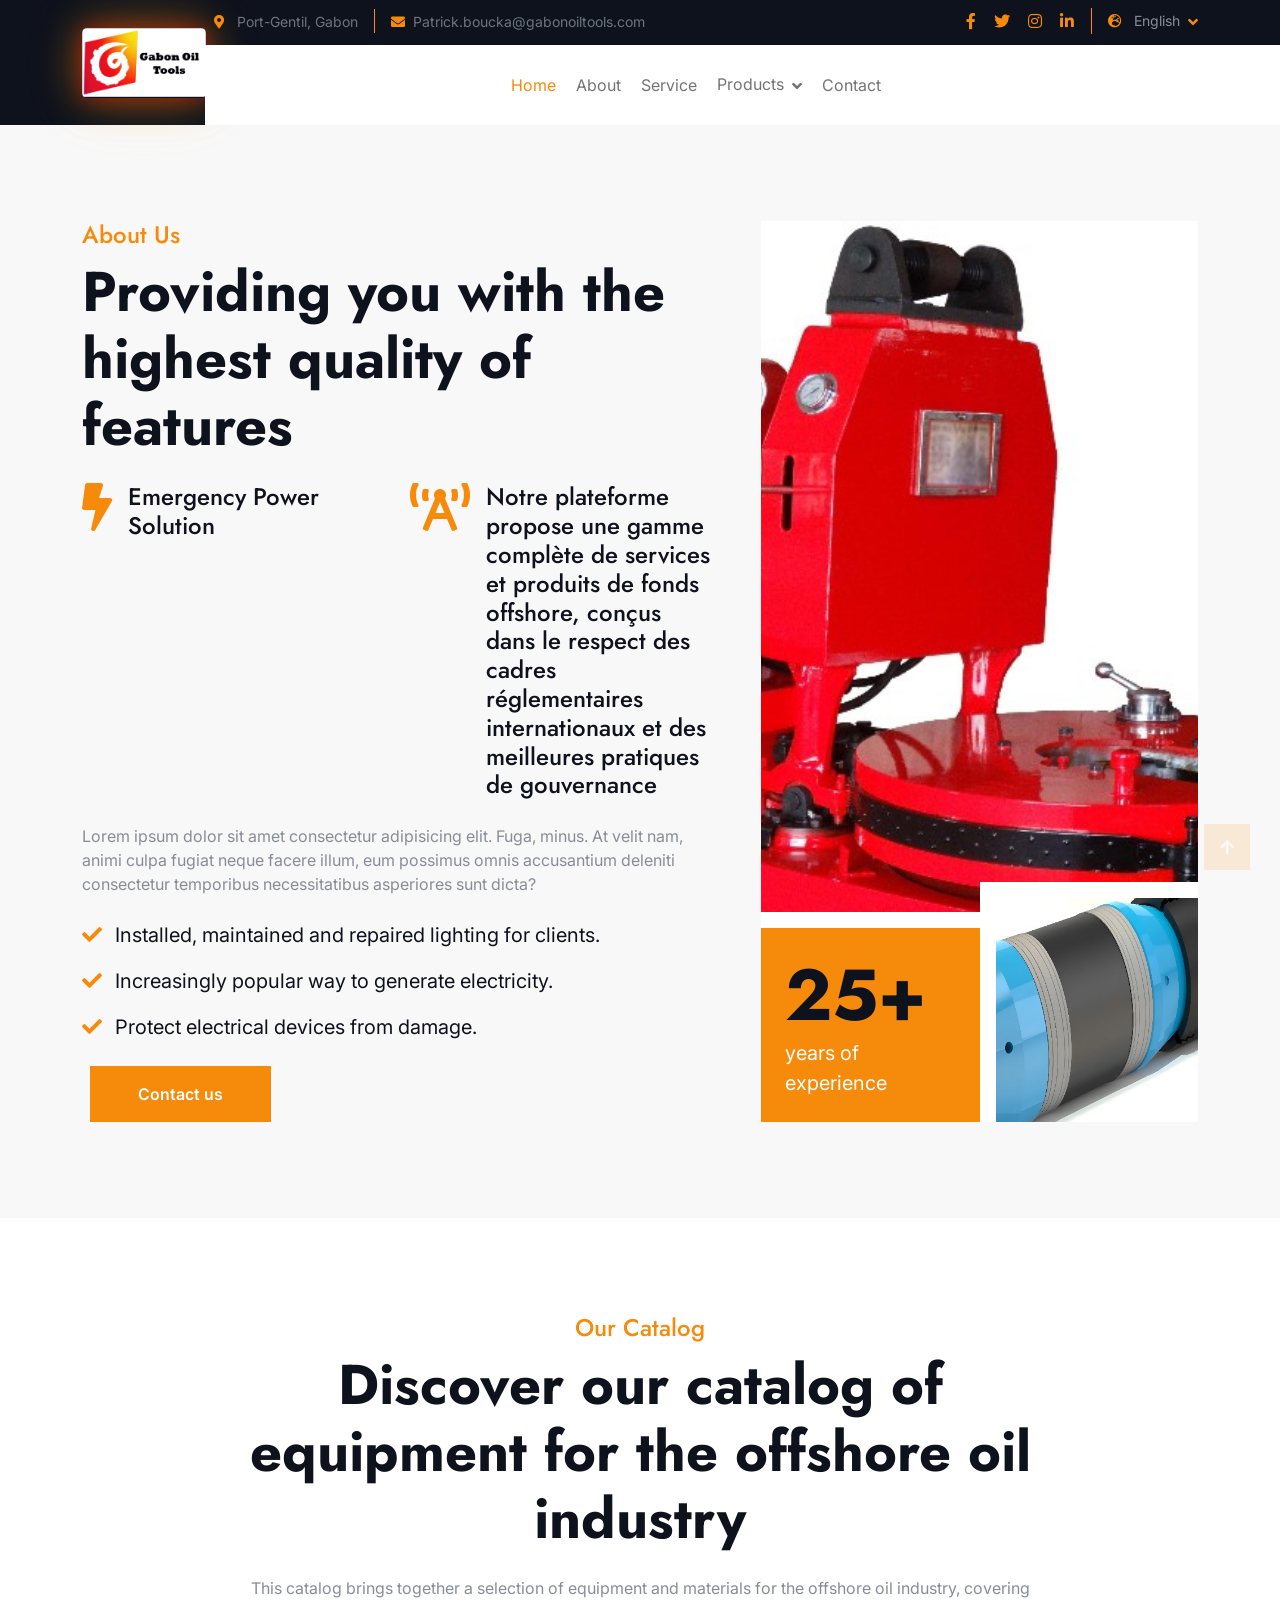
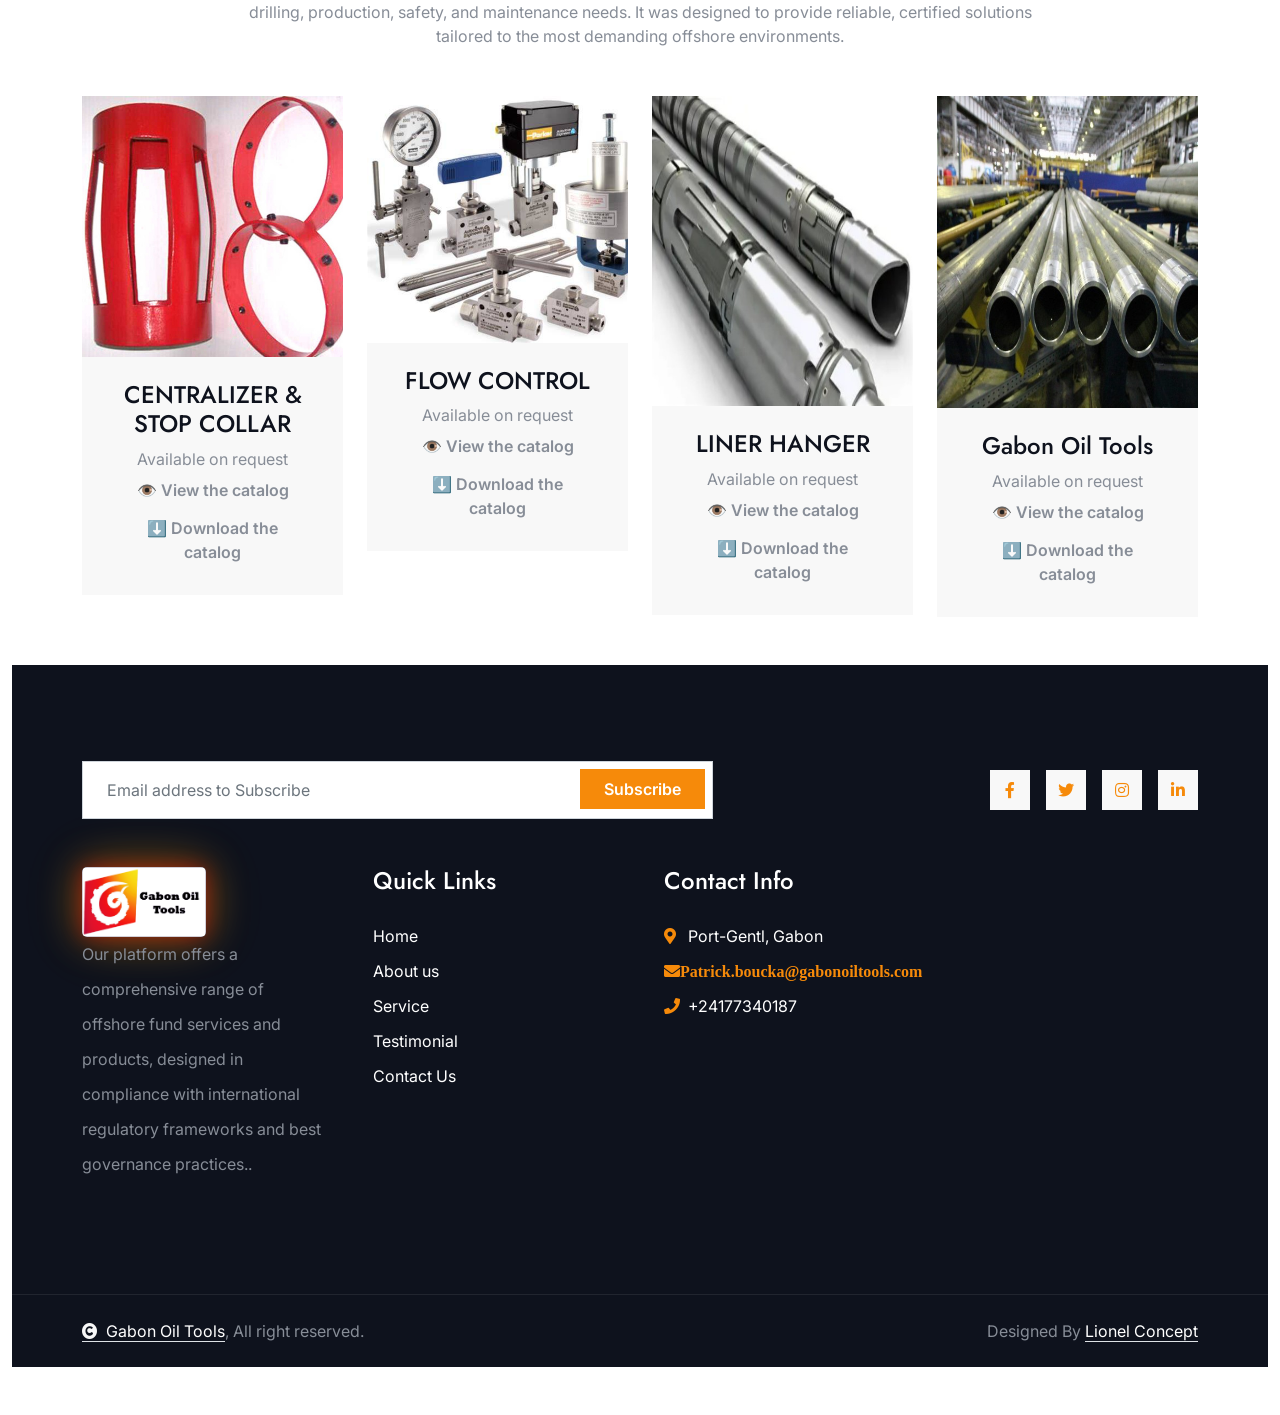
<file: about.html>
<!DOCTYPE html>
<html lang="en">

<head>
    <meta charset="utf-8">
    <title>Gabon Oil Tolls </title>
    <meta content="width=device-width, initial-scale=1.0" name="viewport">
    <meta content="" name="keywords">
    <meta content="" name="description">

    <!-- Google Web Fonts -->
    <link rel="preconnect" href="https://fonts.googleapis.com">
    <link rel="preconnect" href="https://fonts.gstatic.com" crossorigin>
    <link
        href="https://fonts.googleapis.com/css2?family=Inter:wght@100..900&family=Edu+TAS+Beginner:wght@400..700&family=Jost:ital,wght@0,100..900;1,100..900&display=swap"
        rel="stylesheet">

    <!-- Icon Font Stylesheet -->
    <link rel="stylesheet" href="https://use.fontawesome.com/releases/v5.15.4/css/all.css" />
    <link href="https://cdn.jsdelivr.net/npm/bootstrap-icons@1.4.1/font/bootstrap-icons.css" rel="stylesheet">

    <!-- Libraries Stylesheet -->
    <link rel="stylesheet" href="lib/animate/animate.min.css" />
    <link href="lib/owlcarousel/assets/owl.carousel.min.css" rel="stylesheet">


    <!-- Customized Bootstrap Stylesheet -->
    <link href="css/bootstrap.min.css" rel="stylesheet">

    <!-- Template Stylesheet -->
    <link href="css/style.css" rel="stylesheet">
</head>

<body>

    <!-- Spinner Start -->
    <div id="spinner"
        class="show bg-white position-fixed translate-middle w-100 vh-100 top-50 start-50 d-flex align-items-center justify-content-center">
        <div class="spinner-border text-primary" style="width: 3rem; height: 3rem;" role="status">
            <span class="sr-only">Loading...</span>
        </div>
    </div>
    <!-- Spinner End -->



    <body>
        <!-- Navbar & Hero Start -->
        <div class="container-fluid header-top">
            <div class="container d-flex align-items-center">
                <h3 class="text-primary mb-0 d-flex align-items-center">
                    <img src="img/gtol2.png" alt="Gabon Oil Tools Logo" class="site-logo me-2">
                </h3>
                <div class="w-100 h-100">
                    <div class="topbar px-0 py-2 d-none d-lg-block" style="height: 45px;">
                        <div class="row gx-0 align-items-center">
                            <div class="col-lg-8 text-center text-lg-center mb-lg-0">
                                <div class="d-flex flex-wrap">
                                    <div class="border-end border-primary pe-3">
                                        <a href="https://www.google.com/maps?q=Port-Gentil,+Gabon" target="_blank"
                                            class="text-muted small">
                                            <i class="fas fa-map-marker-alt text-primary me-2"></i>
                                            Port-Gentil, Gabon
                                        </a>

                                    </div>
                                    <div class="ps-3">
                                        <a href="mailto:Patrick.boucka@gabonoiltools.com" class="text-muted small"><i
                                                class="fas fa-envelope text-primary me-2"></i>Patrick.boucka@gabonoiltools.com</a>
                                    </div>
                                </div>
                            </div>
                            <div class="col-lg-4 text-center text-lg-end">
                                <div class="d-flex justify-content-end">
                                    <div class="d-flex border-end border-primary pe-3">
                                        <a class="btn p-0 text-primary me-3" href="#"><i
                                                class="fab fa-facebook-f"></i></a>
                                        <a class="btn p-0 text-primary me-3" href="#"><i class="fab fa-twitter"></i></a>
                                        <a class="btn p-0 text-primary me-3" href="#"><i
                                                class="fab fa-instagram"></i></a>
                                        <a class="btn p-0 text-primary me-0" href="#"><i
                                                class="fab fa-linkedin-in"></i></a>
                                    </div>
                                    <div class="dropdown ms-3">
                                        <a href="#" class="dropdown-toggle text-white" data-bs-toggle="dropdown"><small
                                                class="text-body"><i class="fas fa-globe-europe text-primary me-2"></i>
                                                English</small></a>
                                        <div class="dropdown-menu">
                                            <a href="#" class="dropdown-item" onclick="changeLanguage('en')">English</a>
                                            <a href="#" class="dropdown-item" onclick="changeLanguage('fr')">French</a>
                                            <a href="#" class="dropdown-item" onclick="changeLanguage('es')">Spanish</a>
                                            <a href="#" class="dropdown-item" onclick="changeLanguage('ar')">Arabic</a>
                                        </div>
                                    </div>
                                </div>
                            </div>
                        </div>
                    </div>
                    <div class="nav-bar px-0 py-lg-0" style="height: 80px;">
                        <nav class="navbar navbar-expand-lg navbar-light d-flex justify-content-lg-end">
                            <a href="#" class="navbar-brand-2">
                            </a>
                            <button class="navbar-toggler" type="button" data-bs-toggle="collapse"
                                data-bs-target="#navbarCollapse">
                                <span class="fa fa-bars"></span>
                            </button>
                            <div class="collapse navbar-collapse" id="navbarCollapse">
                                <div class="navbar-nav mx-0 mx-lg-auto bg-white">
                                    <a href="index.html" class="nav-item nav-link active">Home</a>
                                    <a href="about.html" class="nav-item nav-link">About</a>
                                    <a href="service.html" class="nav-item nav-link">Service</a>
                                    <div class="nav-item dropdown">
                                        <a href="#" class="nav-link" data-bs-toggle="dropdown">
                                            <span class="dropdown-toggle">Products</span>
                                        </a>
                                        <div class="dropdown-menu">
                                            <a href="team.html" class="dropdown-item">Our Catalog</a>
                                            <a href="testimonial.html" class="dropdown-item">Testimonial</a>
                                            <a href="404.html" class="dropdown-item">404 Page</a>
                                        </div>
                                    </div>
                                    <a href="contact.html" class="nav-item nav-link">Contact</a>
                                </div>
                            </div>
                        </nav>
                    </div>
                </div>
            </div>
        </div>
        <!-- Navbar & Hero End -->


        <!-- About Start -->
        <div class="container-fluid about bg-light py-5">
            <div class="container py-5">
                <div class="row g-5">
                    <div class="col-lg-7 wow fadeInLeft" data-wow-delay="0.2s">
                        <div class="h-100">
                            <h4 class="text-primary">About Us</h4>
                            <h1 class="display-4 mb-4">Providing you with the highest quality of features</h1>
                            <div class="row g-4 mb-4">
                                <div class="col-md-6">
                                    <a href="#" class="d-flex">
                                        <span class="fas fa-bolt fa-3x me-3"></span>
                                        <h4 class="mb-0">Emergency Power Solution</h4>
                                    </a>
                                </div>
                                <div class="col-md-6">
                                    <a href="#" class="d-flex">
                                        <span class="fas fa-broadcast-tower fa-3x me-3"></span>
                                        <h4 class="mb-0">Notre plateforme propose une gamme complète de services et
                                            produits
                                            de fonds offshore, conçus dans le respect des cadres réglementaires
                                            internationaux et des meilleures pratiques de gouvernance</h4>
                                    </a>
                                </div>
                            </div>
                            <p class="mb-4">Lorem ipsum dolor sit amet consectetur adipisicing elit. Fuga, minus. At
                                velit
                                nam, animi culpa fugiat neque facere illum, eum possimus omnis accusantium deleniti
                                consectetur temporibus necessitatibus asperiores sunt dicta?
                            </p>
                            <div class="text-dark mb-4">
                                <p class="fs-5"><span class="fa fa-check text-primary me-2"></span> Installed,
                                    maintained
                                    and repaired lighting for clients.</p>
                                <p class="fs-5"><span class="fa fa-check text-primary me-2"></span> Increasingly popular
                                    way
                                    to generate electricity.</p>
                                <p class="fs-5"><span class="fa fa-check text-primary me-2"></span> Protect electrical
                                    devices from damage.</p>
                            </div>
                            <a class="btn btn-primary py-3 px-4 px-md-5 ms-2" href="#">Contact us</a>
                        </div>
                    </div>
                    <div class="col-lg-5 wow fadeInRight" data-wow-delay="0.2s">
                        <div class="position-relative h-100">
                            <img src="img/about-1.jpg" class="img-fluid w-100 h-100" style="object-fit: cover;" alt="">
                            <div class="bg-white">
                                <div class="position-absolute pt-3 bg-white" style="width: 50%; left: 0; bottom: 0;">
                                    <div class="bg-primary p-4">
                                        <h4 class="display-2 mb-0">25+</h4>
                                        <p class="text-white fs-5 mb-0">years of experience</p>
                                    </div>
                                </div>
                                <div class="position-absolute p-3 bg-white pb-0 pe-0"
                                    style="width: 50%; bottom: 0; right: 0;">
                                    <img src="img/about-2.jpg" class="img-fluid" alt="">
                                </div>
                            </div>
                        </div>
                    </div>
                </div>
            </div>
        </div>
        <!-- About End -->


        <!-- Team Start -->
        <div class="container-fluid team py-5">
            <div class="container py-5">
                <div class="d-flex flex-column mx-auto text-center mb-5 wow fadeInUp" data-wow-delay="0.2s"
                    style="max-width: 800px;">
                    <h4 class="text-primary">Our Catalog</h4>
                    <h1 class="display-4 mb-4">Discover our catalog of equipment for the offshore oil industry</h1>
                    <p class="mb-0">This catalog brings together a selection of equipment and materials for the offshore
                        oil
                        industry, covering drilling, production, safety,
                        and maintenance needs. It was designed to provide reliable,
                        certified solutions tailored to the most demanding offshore environments.</p>
                </div>
                <div class="row g-4">
                    <div class="col-md-6 col-lg-3 wow fadeInUp" data-wow-delay="0.2s">
                        <div class="team-item">
                            <div class="team-img">
                                <img src="img/Slip-on-Set-Screw-Stop-Collar-Stop-Ring-for-Casing-Centralizer.jpg"
                                    class="img-fluid w-100" alt="">
                            </div>
                            <div class="team-content bg-light text-center p-4">
                                <h4>CENTRALIZER & STOP COLLAR </h4>
                                <p class="mb-0">Available on request</p>
                                <div class="catalog-actions">
                                    <a href="pdf/CENTRALIZER & STOP COLLAR Catalogue.pdf" target="_blank"
                                        class="btn btn-view">
                                        👁️ View the catalog
                                    </a>
                                    <a href="pdf/CENTRALIZER & STOP COLLAR Catalogue.pdf" download
                                        class="btn btn-download">
                                        ⬇️ Download the catalog
                                    </a>
                                </div>

                            </div>
                        </div>
                    </div>

                    <div class="col-md-6 col-lg-3 wow fadeInUp" data-wow-delay="0.6s">
                        <div class="team-item">
                            <div class="team-img">
                                <img src="img/Flowcontrol.jpg" class="img-fluid w-100" alt="">
                            </div>
                            <div class="team-content bg-light text-center p-4">
                                <h4>FLOW CONTROL</h4>
                                <p class="mb-0">Available on request</p>
                                <div class="catalog-actions">
                                    <a href="pdf/Product Catalog - Gradwell Oilfield.pdf" target="_blank"
                                        class="btn btn-view">
                                        👁️ View the catalog
                                    </a>
                                    <a href="pdf/Product Catalog - Gradwell Oilfield.pdf" download
                                        class="btn btn-download">
                                        ⬇️ Download the catalog
                                    </a>
                                </div>

                            </div>
                        </div>
                    </div>
                    <div class="col-md-6 col-lg-3 wow fadeInUp" data-wow-delay="0.6s">
                        <div class="team-item">
                            <div class="team-img">
                                <img src="img/team-3.jpg" class="img-fluid w-100" alt="">
                            </div>
                            <div class="team-content bg-light text-center p-4">
                                <h4>LINER HANGER</h4>
                                <p class="mb-0">Available on request</p>
                                <div class="catalog-actions">
                                    <a href="pdf/FLOW CONTROL Catalogue.pdf" target="_blank" class="btn btn-view">
                                        👁️ View the catalog
                                    </a>
                                    <a href="pdf/FLOW CONTROL Catalogue.pdf" download class="btn btn-download">
                                        ⬇️ Download the catalog
                                    </a>
                                </div>

                            </div>
                        </div>
                    </div>
                    <div class="col-md-6 col-lg-3 wow fadeInUp" data-wow-delay="0.8s">
                        <div class="team-item">
                            <div class="team-img">
                                <img src="img/team-4.jpg" class="img-fluid w-100" alt="">
                            </div>
                            <div class="team-content bg-light text-center p-4">
                                <h4>Gabon Oil Tools</h4>
                                <p class="mb-0">Available on request</p>
                                <div class="catalog-actions">
                                    <a href="pdf/LINER HANGER Catalogue.pdf" target="_blank" class="btn btn-view">
                                        👁️ View the catalog
                                    </a>
                                    <a href="pdf/LINER HANGER Catalogue.pdf" download class="btn btn-download">
                                        ⬇️ Download the catalog
                                    </a>
                                </div>
                            </div>
                        </div>

                    </div>
                </div>
            </div>
            <!-- Team End -->

            <!-- Footer Start -->
            <div class="container-fluid footer bg-dark py-5 wow fadeIn" data-wow-delay="0.2s">
                <div class="container py-5">
                    <div class="row g-5 mb-5 align-items-center">
                        <div class="col-lg-7">
                            <div class="position-relative mx-auto">
                                <input class="form-control w-100 py-3 ps-4 pe-5" type="text"
                                    placeholder="Email address to Subscribe">
                                <button type="button"
                                    class="btn btn-primary position-absolute top-0 end-0 py-2 px-4 mt-2 me-2">Subscribe</button>
                            </div>
                        </div>
                        <div class="col-lg-5">
                            <div class="d-flex align-items-center justify-content-center justify-content-lg-end">
                                <a class="btn btn-light btn-md-square me-3" href=""><i
                                        class="fab fa-facebook-f"></i></a>
                                <a class="btn btn-light btn-md-square me-3" href=""><i class="fab fa-twitter"></i></a>
                                <a class="btn btn-light btn-md-square me-3" href=""><i class="fab fa-instagram"></i></a>
                                <a class="btn btn-light btn-md-square me-0" href=""><i
                                        class="fab fa-linkedin-in"></i></a>
                            </div>
                        </div>
                    </div>
                    <div class="row g-5">
                        <div class="col-md-6 col-lg-6 col-xl-3">
                            <div class="footer-item d-flex flex-column">
                                <div class="footer-item">
                                    <h3 class="text-primary mb-0 d-flex align-items-center">
                                        <img src="img/gtol2.png" alt="Gabon Oil Tools Logo" class="site-logo me-2">
                                    </h3>
                                    <p class="mb-3">Our platform offers a comprehensive range of offshore fund services
                                        and
                                        products,
                                        designed in compliance with international regulatory frameworks and best
                                        governance
                                        practices..</p>
                                </div>
                            </div>
                        </div>
                        <div class="col-md-6 col-lg-6 col-xl-3">
                            <div class="footer-item d-flex flex-column">
                                <h4 class="text-white mb-4">Quick Links</h4>
                                <a href="#"> Home</a>
                                <a href="#"> About us</a>
                                <a href="#"> Service</a>
                                <a href="#"> Testimonial</a>
                                <a href="#"> Contact Us</a>
                            </div>
                        </div>
                        <div class="col-md-6 col-lg-6 col-xl-3">
                            <div class="footer-item d-flex flex-column">
                                <h4 class="text-white mb-4">Contact Info</h4>
                                <a href="#"><i class="fa fa-map-marker-alt text-primary me-2"></i> Port-Gentl, Gabon
                                </a>
                                <a href="mailto:Patrick.boucka@gabonoiltools.com"><i
                                        class="fas fa-envelope text-primary me-2">Patrick.boucka@gabonoiltools.com</a></i>

                                <a href="tel:+24177340187"><i
                                        class="fas fa-phone text-primary me-2"></i>+24177340187</a>
                            </div>
                        </div>
                    </div>
                </div>
            </div>
            <!-- Footer End -->


            <!-- Copyright Start -->
            <div class="container-fluid copyright py-4">
                <div class="container">
                    <div class="row g-4 align-items-center">
                        <div class="col-md-6 text-center text-md-start mb-md-0">
                            <span class="text-body"><a href="#" class="border-bottom text-white"><i
                                        class="fas fa-copyright text-light me-2"></i>Gabon Oil Tools</a>, All right
                                reserved.</span>
                        </div>
                        <div class="col-md-6 text-center text-md-end text-body">
                            Designed By <a class="border-bottom text-white"
                                href="https://lionel-johnson.github.io/LionelConcept/">Lionel Concept</a>
                        </div>
                    </div>
                </div>
            </div>
            <!-- Copyright End -->








            <!-- Back to Top -->
            <a href="#" class="btn btn-primary btn-lg-square back-to-top"><i class="fa fa-arrow-up"></i></a>


            <!-- JavaScript Libraries -->
            <script src="https://ajax.googleapis.com/ajax/libs/jquery/3.6.4/jquery.min.js"></script>
            <script src="https://cdn.jsdelivr.net/npm/bootstrap@5.0.0/dist/js/bootstrap.bundle.min.js"></script>
            <script src="lib/wow/wow.min.js"></script>
            <script src="lib/easing/easing.min.js"></script>
            <script src="lib/waypoints/waypoints.min.js"></script>
            <script src="lib/owlcarousel/owl.carousel.min.js"></script>


            <!-- Template Javascript -->
            <script src="js/main.js"></script>
    </body>

</html>
</file>
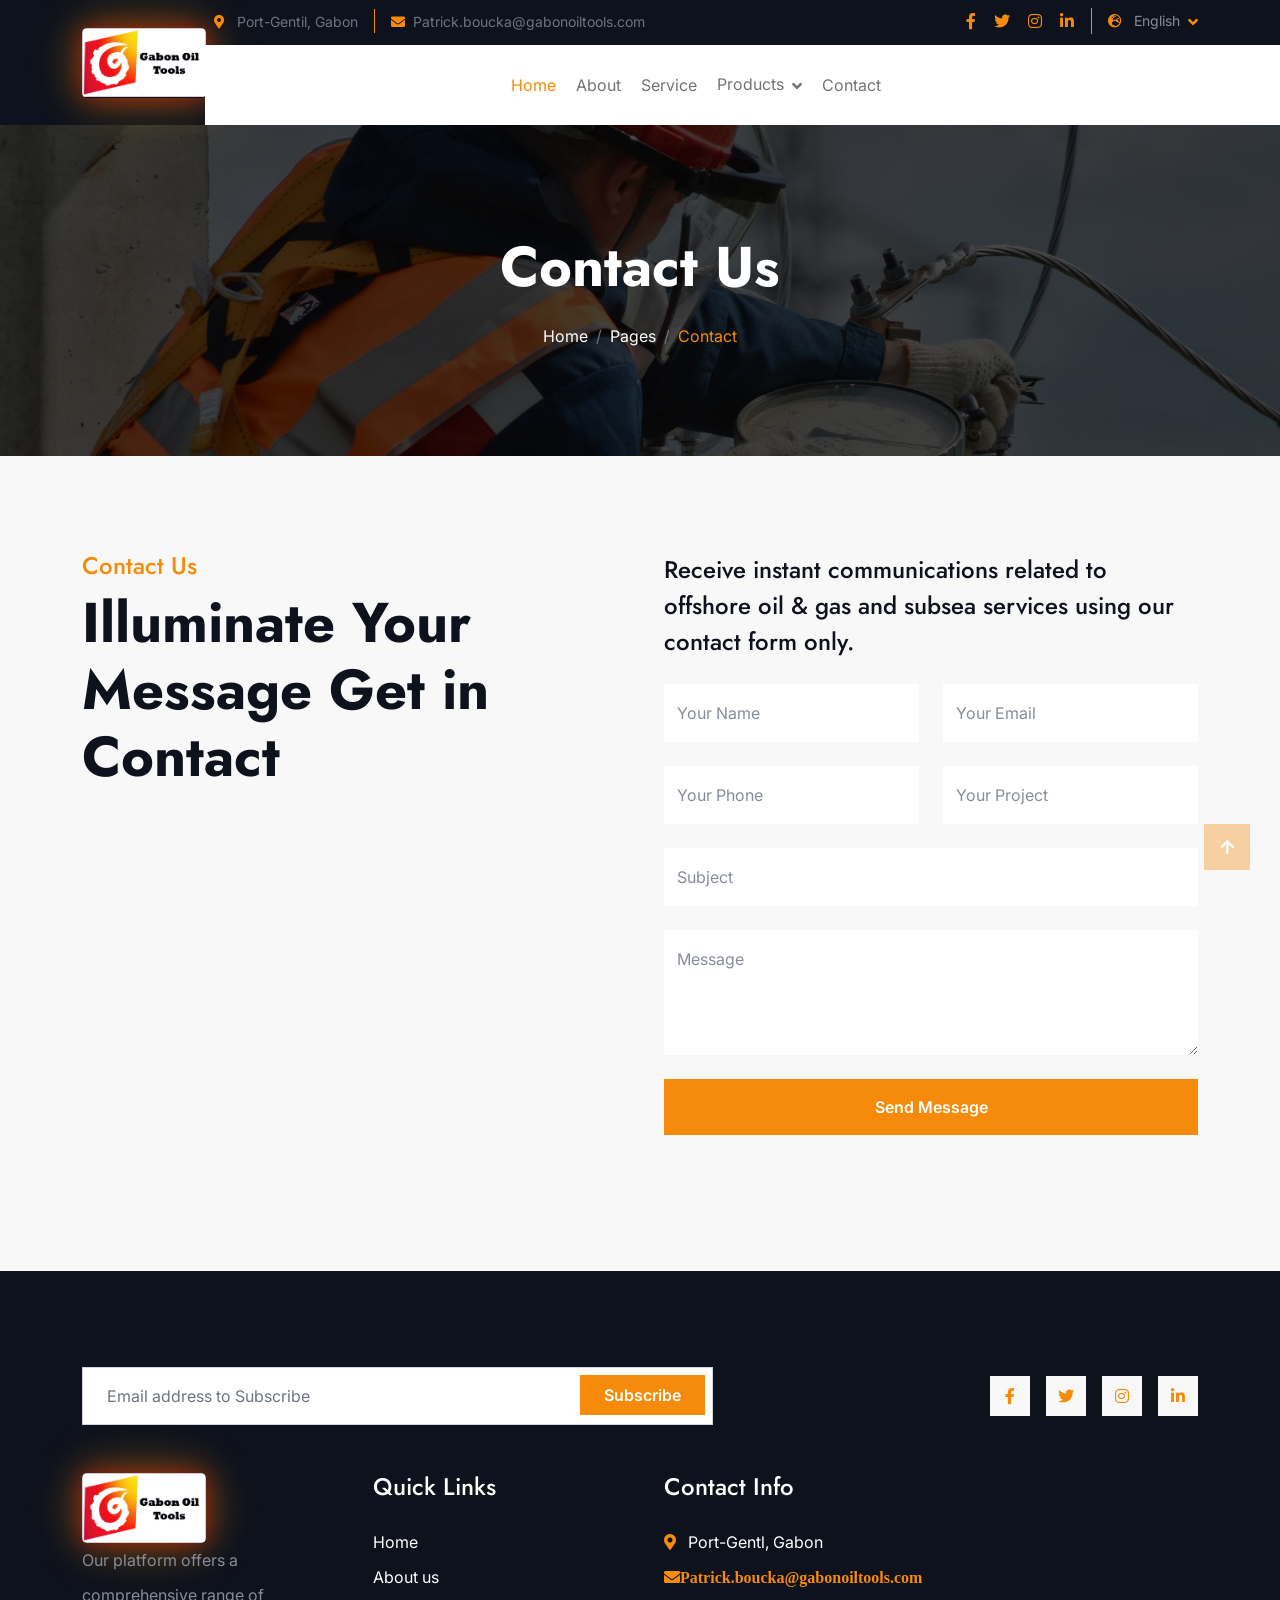
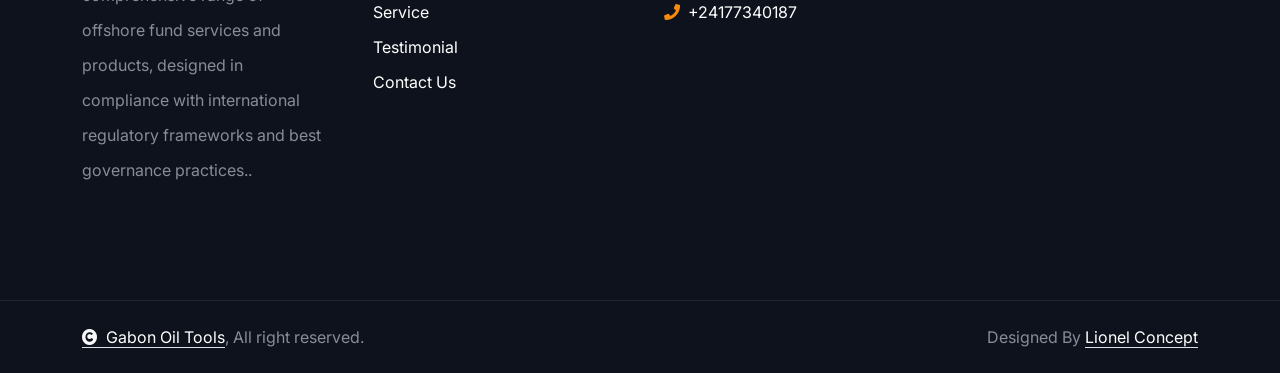
<file: contact.html>
<!DOCTYPE html>
<html lang="en">

<head>
    <meta charset="utf-8">
    <title>Gabon Oil Tolls</title>
    <meta content="width=device-width, initial-scale=1.0" name="viewport">
    <meta content="" name="keywords">
    <meta content="" name="description">

    <!-- Google Web Fonts -->
    <link rel="preconnect" href="https://fonts.googleapis.com">
    <link rel="preconnect" href="https://fonts.gstatic.com" crossorigin>
    <link
        href="https://fonts.googleapis.com/css2?family=Inter:wght@100..900&family=Edu+TAS+Beginner:wght@400..700&family=Jost:ital,wght@0,100..900;1,100..900&display=swap"
        rel="stylesheet">

    <!-- Icon Font Stylesheet -->
    <link rel="stylesheet" href="https://use.fontawesome.com/releases/v5.15.4/css/all.css" />
    <link href="https://cdn.jsdelivr.net/npm/bootstrap-icons@1.4.1/font/bootstrap-icons.css" rel="stylesheet">

    <!-- Libraries Stylesheet -->
    <link rel="stylesheet" href="lib/animate/animate.min.css" />
    <link href="lib/owlcarousel/assets/owl.carousel.min.css" rel="stylesheet">


    <!-- Customized Bootstrap Stylesheet -->
    <link href="css/bootstrap.min.css" rel="stylesheet">

    <!-- Template Stylesheet -->
    <link href="css/style.css" rel="stylesheet">
</head>

<body>

    <!-- Spinner Start -->
    <div id="spinner"
        class="show bg-white position-fixed translate-middle w-100 vh-100 top-50 start-50 d-flex align-items-center justify-content-center">
        <div class="spinner-border text-primary" style="width: 3rem; height: 3rem;" role="status">
            <span class="sr-only">Loading...</span>
        </div>
    </div>
    <!-- Spinner End -->



    <body>

        <body>
            <!-- Navbar & Hero Start -->
            <div class="container-fluid header-top">
                <div class="container d-flex align-items-center">
                    <h3 class="text-primary mb-0 d-flex align-items-center">
                        <img src="img/gtol2.png" alt="Gabon Oil Tools Logo" class="site-logo me-2">
                    </h3>
                    <div class="w-100 h-100">
                        <div class="topbar px-0 py-2 d-none d-lg-block" style="height: 45px;">
                            <div class="row gx-0 align-items-center">
                                <div class="col-lg-8 text-center text-lg-center mb-lg-0">
                                    <div class="d-flex flex-wrap">
                                        <div class="border-end border-primary pe-3">
                                            <a href="https://www.google.com/maps?q=Port-Gentil,+Gabon" target="_blank"
                                                class="text-muted small">
                                                <i class="fas fa-map-marker-alt text-primary me-2"></i>
                                                Port-Gentil, Gabon
                                            </a>

                                        </div>
                                        <div class="ps-3">
                                            <a href="mailto:Patrick.boucka@gabonoiltools.com"
                                                class="text-muted small"><i
                                                    class="fas fa-envelope text-primary me-2"></i>Patrick.boucka@gabonoiltools.com</a>
                                        </div>
                                    </div>
                                </div>
                                <div class="col-lg-4 text-center text-lg-end">
                                    <div class="d-flex justify-content-end">
                                        <div class="d-flex border-end border-primary pe-3">
                                            <a class="btn p-0 text-primary me-3" href="#"><i
                                                    class="fab fa-facebook-f"></i></a>
                                            <a class="btn p-0 text-primary me-3" href="#"><i
                                                    class="fab fa-twitter"></i></a>
                                            <a class="btn p-0 text-primary me-3" href="#"><i
                                                    class="fab fa-instagram"></i></a>
                                            <a class="btn p-0 text-primary me-0" href="#"><i
                                                    class="fab fa-linkedin-in"></i></a>
                                        </div>
                                        <div class="dropdown ms-3">
                                            <a href="#" class="dropdown-toggle text-white"
                                                data-bs-toggle="dropdown"><small class="text-body"><i
                                                        class="fas fa-globe-europe text-primary me-2"></i>
                                                    English</small></a>
                                            <div class="dropdown-menu">
                                                <a href="#" class="dropdown-item"
                                                    onclick="changeLanguage('en')">English</a>
                                                <a href="#" class="dropdown-item"
                                                    onclick="changeLanguage('fr')">French</a>
                                                <a href="#" class="dropdown-item"
                                                    onclick="changeLanguage('es')">Spanish</a>
                                                <a href="#" class="dropdown-item"
                                                    onclick="changeLanguage('ar')">Arabic</a>
                                            </div>
                                        </div>
                                    </div>
                                </div>
                            </div>
                        </div>
                        <div class="nav-bar px-0 py-lg-0" style="height: 80px;">
                            <nav class="navbar navbar-expand-lg navbar-light d-flex justify-content-lg-end">
                                <a href="#" class="navbar-brand-2">
                                </a>
                                <button class="navbar-toggler" type="button" data-bs-toggle="collapse"
                                    data-bs-target="#navbarCollapse">
                                    <span class="fa fa-bars"></span>
                                </button>
                                <div class="collapse navbar-collapse" id="navbarCollapse">
                                    <div class="navbar-nav mx-0 mx-lg-auto bg-white">
                                        <a href="index.html" class="nav-item nav-link active">Home</a>
                                        <a href="about.html" class="nav-item nav-link">About</a>
                                        <a href="service.html" class="nav-item nav-link">Service</a>
                                        <div class="nav-item dropdown">
                                            <a href="#" class="nav-link" data-bs-toggle="dropdown">
                                                <span class="dropdown-toggle">Products</span>
                                            </a>
                                            <div class="dropdown-menu">
                                                <a href="team.html" class="dropdown-item">Our Catalog</a>
                                                <a href="testimonial.html" class="dropdown-item">Testimonial</a>
                                                <a href="404.html" class="dropdown-item">404 Page</a>
                                            </div>
                                        </div>
                                        <a href="contact.html" class="nav-item nav-link">Contact</a>
                                    </div>
                                </div>
                            </nav>
                        </div>
                    </div>
                </div>
            </div>
            <!-- Navbar & Hero End -->


            <!-- Header Start -->
            <div class="container-fluid bg-breadcrumb">
                <div class="container text-center py-5" style="max-width: 900px;">
                    <h4 class="text-white display-4 mb-4 wow fadeInDown" data-wow-delay="0.1s">Contact Us</h4>
                    <ol class="breadcrumb d-flex justify-content-center mb-0 wow fadeInDown" data-wow-delay="0.3s">
                        <li class="breadcrumb-item"><a href="index.html">Home</a></li>
                        <li class="breadcrumb-item"><a href="#">Pages</a></li>
                        <li class="breadcrumb-item active text-primary">Contact</li>
                    </ol>
                </div>
            </div>
            <!-- Header End -->


            <!-- Contact Start -->
            <div class="container-fluid contact bg-light py-5">
                <div class="container py-5">
                    <div class="row g-5">
                        <div class="col-lg-6 wow fadeInLeft" data-wow-delay="0.2s">
                            <div>
                                <h4 class="text-primary">Contact Us</h4>
                                <h1 class="display-4 mb-5">Illuminate Your Message Get in Contact</h1>
                                <div class="h-100 overflow-hidden">
                                    <iframe class="w-100" style="height: 330px;"
                                        src="https://www.google.com/maps?q=Port-Gentil,+Gabon&output=embed"
                                        loading="lazy" referrerpolicy="no-referrer-when-downgrade">
                                    </iframe>

                                </div>
                            </div>
                        </div>
                        <div class="col-lg-6 wow fadeInRight" data-wow-delay="0.4s">
                            <div>
                                <h4 class="lh-base mb-4">Receive instant communications related to offshore oil & gas
                                    and
                                    subsea services using our contact form </a>
                                    only.</h4>
                                <form>
                                    <div class="row g-4">
                                        <div class="col-lg-12 col-xl-6">
                                            <div class="form-floating">
                                                <input type="text" class="form-control border-0" id="name"
                                                    placeholder="Your Name">
                                                <label for="name">Your Name</label>
                                            </div>
                                        </div>
                                        <div class="col-lg-12 col-xl-6">
                                            <div class="form-floating">
                                                <input type="email" class="form-control border-0" id="email"
                                                    placeholder="Your Email">
                                                <label for="email">Your Email</label>
                                            </div>
                                        </div>
                                        <div class="col-lg-12 col-xl-6">
                                            <div class="form-floating">
                                                <input type="phone" class="form-control border-0" id="phone"
                                                    placeholder="Phone">
                                                <label for="phone">Your Phone</label>
                                            </div>
                                        </div>
                                        <div class="col-lg-12 col-xl-6">
                                            <div class="form-floating">
                                                <input type="text" class="form-control border-0" id="project"
                                                    placeholder="Project">
                                                <label for="project">Your Project</label>
                                            </div>
                                        </div>
                                        <div class="col-12">
                                            <div class="form-floating">
                                                <input type="text" class="form-control border-0" id="subject"
                                                    placeholder="Subject">
                                                <label for="subject">Subject</label>
                                            </div>
                                        </div>
                                        <div class="col-12">
                                            <div class="form-floating">
                                                <textarea class="form-control border-0"
                                                    placeholder="Leave a message here" id="message"
                                                    style="height: 125px"></textarea>
                                                <label for="message">Message</label>
                                            </div>
                                        </div>
                                        <div class="col-12">
                                            <button class="btn btn-primary w-100 py-3">Send Message</button>
                                        </div>
                                    </div>
                                </form>
                            </div>
                        </div>
                    </div>
                </div>
            </div>
            <!-- Contact End -->

            <!-- Footer Start -->
            <div class="container-fluid footer bg-dark py-5 wow fadeIn" data-wow-delay="0.2s">
                <div class="container py-5">
                    <div class="row g-5 mb-5 align-items-center">
                        <div class="col-lg-7">
                            <div class="position-relative mx-auto">
                                <input class="form-control w-100 py-3 ps-4 pe-5" type="text"
                                    placeholder="Email address to Subscribe">
                                <button type="button"
                                    class="btn btn-primary position-absolute top-0 end-0 py-2 px-4 mt-2 me-2">Subscribe</button>
                            </div>
                        </div>
                        <div class="col-lg-5">
                            <div class="d-flex align-items-center justify-content-center justify-content-lg-end">
                                <a class="btn btn-light btn-md-square me-3" href=""><i
                                        class="fab fa-facebook-f"></i></a>
                                <a class="btn btn-light btn-md-square me-3" href=""><i class="fab fa-twitter"></i></a>
                                <a class="btn btn-light btn-md-square me-3" href=""><i class="fab fa-instagram"></i></a>
                                <a class="btn btn-light btn-md-square me-0" href=""><i
                                        class="fab fa-linkedin-in"></i></a>
                            </div>
                        </div>
                    </div>
                    <div class="row g-5">
                        <div class="col-md-6 col-lg-6 col-xl-3">
                            <div class="footer-item d-flex flex-column">
                                <div class="footer-item">
                                    <h3 class="text-primary mb-0 d-flex align-items-center">
                                        <img src="img/gtol2.png" alt="Gabon Oil Tools Logo" class="site-logo me-2">
                                    </h3>
                                    <p class="mb-3">Our platform offers a comprehensive range of offshore fund services
                                        and
                                        products,
                                        designed in compliance with international regulatory frameworks and best
                                        governance
                                        practices..</p>
                                </div>
                            </div>
                        </div>
                        <div class="col-md-6 col-lg-6 col-xl-3">
                            <div class="footer-item d-flex flex-column">
                                <h4 class="text-white mb-4">Quick Links</h4>
                                <a href="#"> Home</a>
                                <a href="#"> About us</a>
                                <a href="#"> Service</a>
                                <a href="#"> Testimonial</a>
                                <a href="#"> Contact Us</a>
                            </div>
                        </div>
                        <div class="col-md-6 col-lg-6 col-xl-3">
                            <div class="footer-item d-flex flex-column">
                                <h4 class="text-white mb-4">Contact Info</h4>
                                <a href="#"><i class="fa fa-map-marker-alt text-primary me-2"></i> Port-Gentl, Gabon
                                </a>
                                <a href="mailto:Patrick.boucka@gabonoiltools.com"><i
                                        class="fas fa-envelope text-primary me-2">Patrick.boucka@gabonoiltools.com</a></i>

                                <a href="tel:+24177340187"><i
                                        class="fas fa-phone text-primary me-2"></i>+24177340187</a>
                            </div>
                        </div>
                    </div>
                </div>
            </div>
            <!-- Footer End -->


            <!-- Copyright Start -->
            <div class="container-fluid copyright py-4">
                <div class="container">
                    <div class="row g-4 align-items-center">
                        <div class="col-md-6 text-center text-md-start mb-md-0">
                            <span class="text-body"><a href="#" class="border-bottom text-white"><i
                                        class="fas fa-copyright text-light me-2"></i>Gabon Oil Tools</a>, All right
                                reserved.</span>
                        </div>
                        <div class="col-md-6 text-center text-md-end text-body">
                            Designed By <a class="border-bottom text-white"
                                href="https://lionel-johnson.github.io/LionelConcept/">Lionel Concept</a>
                        </div>
                    </div>
                </div>
            </div>
            <!-- Copyright End -->








            <!-- Back to Top -->
            <a href="#" class="btn btn-primary btn-lg-square back-to-top"><i class="fa fa-arrow-up"></i></a>


            <!-- JavaScript Libraries -->
            <script src="https://ajax.googleapis.com/ajax/libs/jquery/3.6.4/jquery.min.js"></script>
            <script src="https://cdn.jsdelivr.net/npm/bootstrap@5.0.0/dist/js/bootstrap.bundle.min.js"></script>
            <script src="lib/wow/wow.min.js"></script>
            <script src="lib/easing/easing.min.js"></script>
            <script src="lib/waypoints/waypoints.min.js"></script>
            <script src="lib/owlcarousel/owl.carousel.min.js"></script>


            <!-- Template Javascript -->
            <script src="js/main.js"></script>
        </body>

</html>
</file>
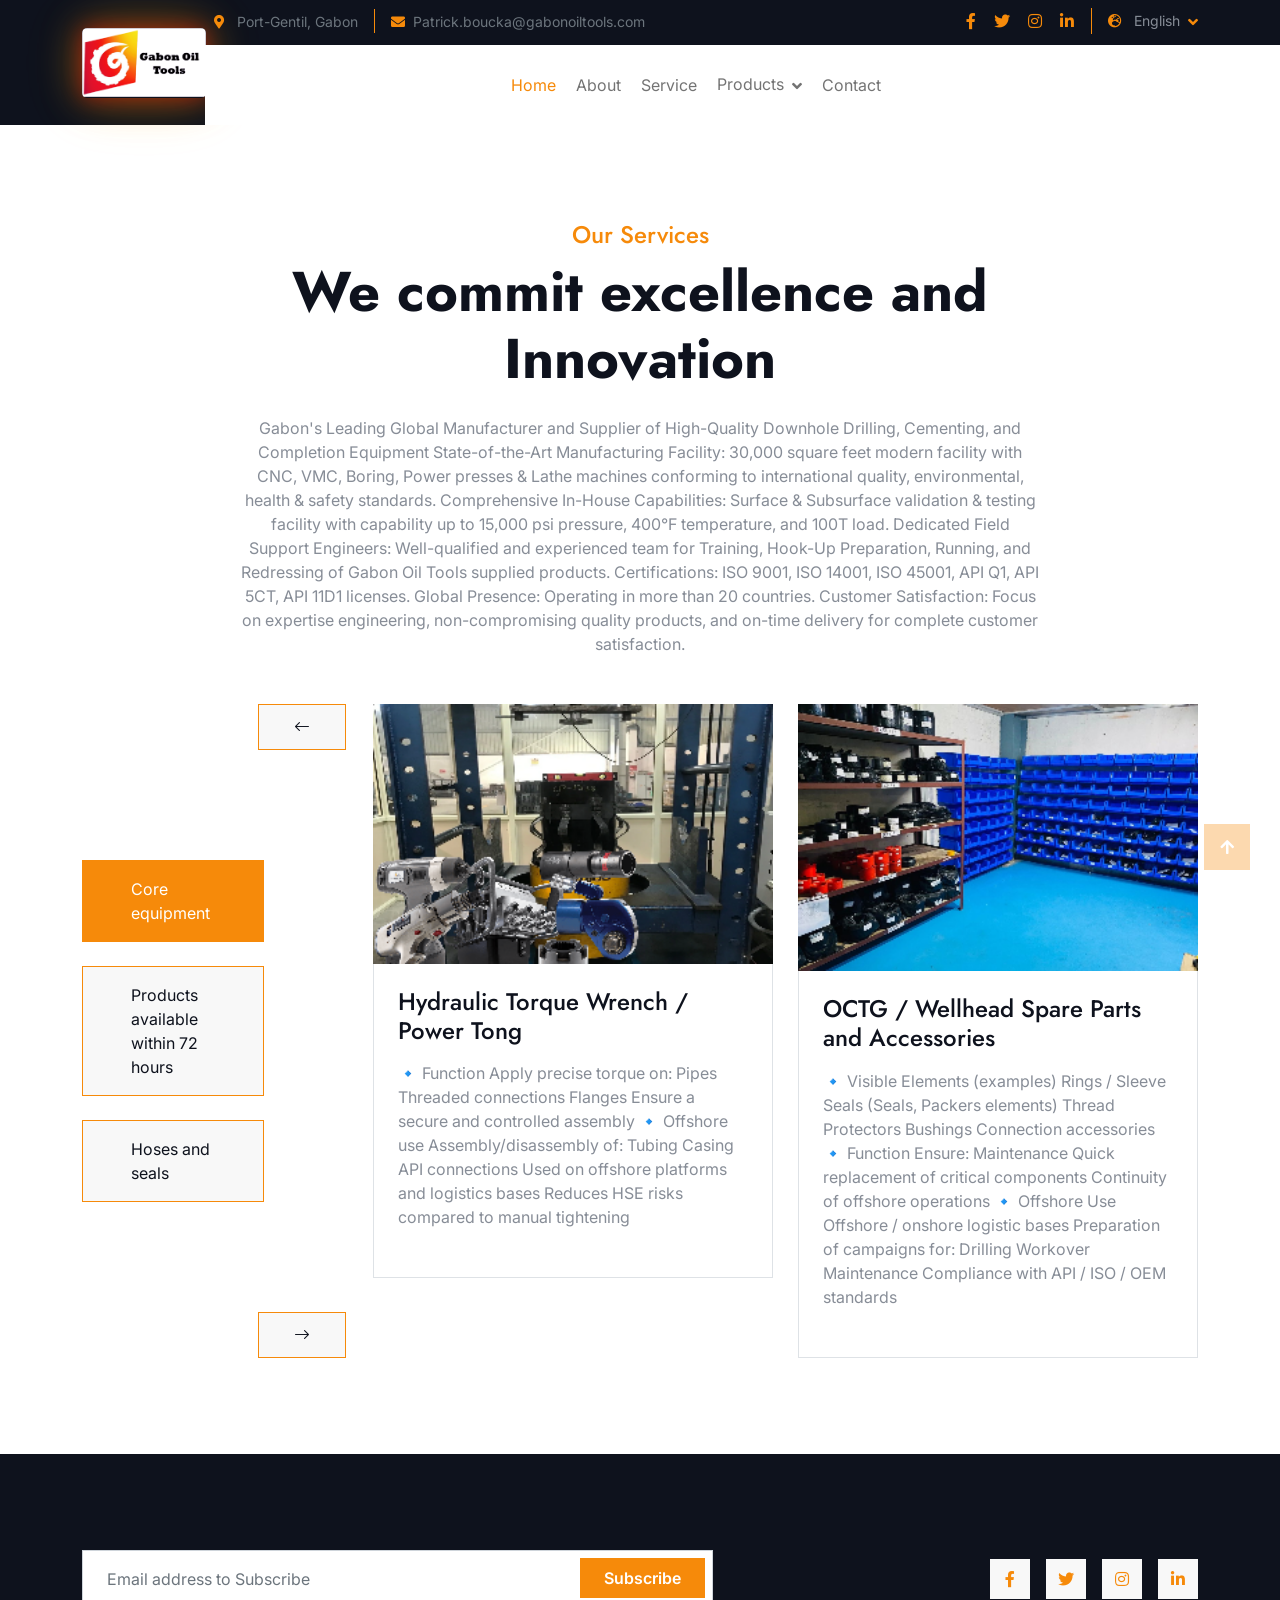
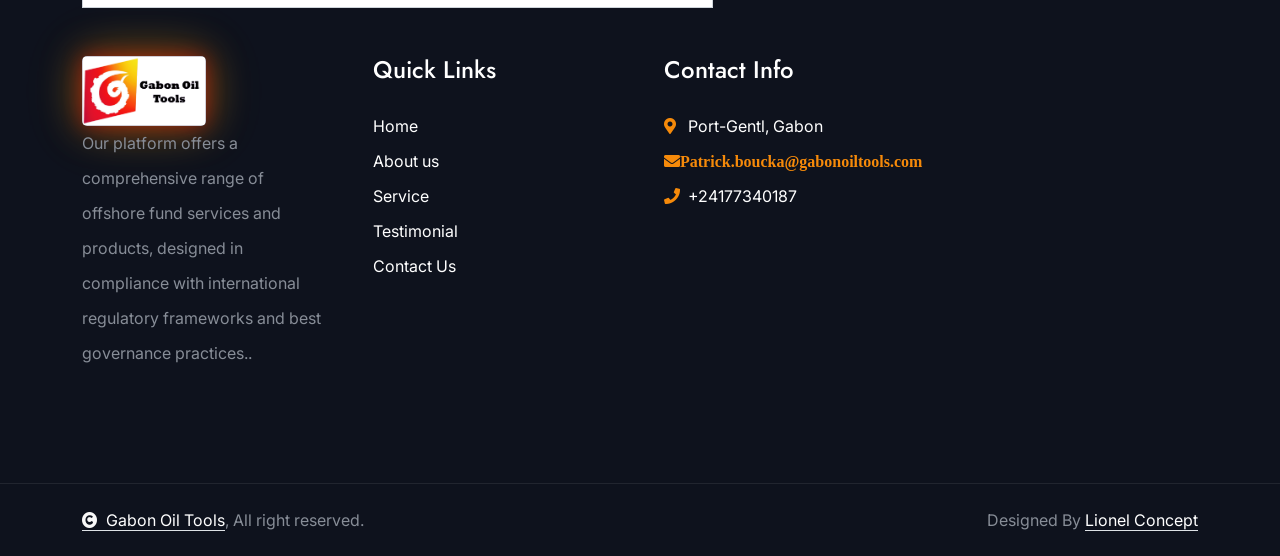
<file: service.html>
<!DOCTYPE html>
<html lang="en">

<head>
    <meta charset="utf-8">
    <title>Gabon Oil Tools</title>
    <meta content="width=device-width, initial-scale=1.0" name="viewport">
    <meta content="" name="keywords">
    <meta content="" name="description">

    <!-- Google Web Fonts -->
    <link rel="preconnect" href="https://fonts.googleapis.com">
    <link rel="preconnect" href="https://fonts.gstatic.com" crossorigin>
    <link
        href="https://fonts.googleapis.com/css2?family=Inter:wght@100..900&family=Edu+TAS+Beginner:wght@400..700&family=Jost:ital,wght@0,100..900;1,100..900&display=swap"
        rel="stylesheet">

    <!-- Icon Font Stylesheet -->
    <link rel="stylesheet" href="https://use.fontawesome.com/releases/v5.15.4/css/all.css" />
    <link href="https://cdn.jsdelivr.net/npm/bootstrap-icons@1.4.1/font/bootstrap-icons.css" rel="stylesheet">

    <!-- Libraries Stylesheet -->
    <link rel="stylesheet" href="lib/animate/animate.min.css" />
    <link href="lib/owlcarousel/assets/owl.carousel.min.css" rel="stylesheet">


    <!-- Customized Bootstrap Stylesheet -->
    <link href="css/bootstrap.min.css" rel="stylesheet">

    <!-- Template Stylesheet -->
    <link href="css/style.css" rel="stylesheet">
</head>

<body>

    <!-- Spinner Start -->
    <div id="spinner"
        class="show bg-white position-fixed translate-middle w-100 vh-100 top-50 start-50 d-flex align-items-center justify-content-center">
        <div class="spinner-border text-primary" style="width: 3rem; height: 3rem;" role="status">
            <span class="sr-only">Loading...</span>
        </div>
    </div>
    <!-- Spinner End -->



    <body>
        <!-- Navbar & Hero Start -->
        <div class="container-fluid header-top">
            <div class="container d-flex align-items-center">
                <h3 class="text-primary mb-0 d-flex align-items-center">
                    <img src="img/gtol2.png" alt="Gabon Oil Tools Logo" class="site-logo me-2">
                </h3>
                <div class="w-100 h-100">
                    <div class="topbar px-0 py-2 d-none d-lg-block" style="height: 45px;">
                        <div class="row gx-0 align-items-center">
                            <div class="col-lg-8 text-center text-lg-center mb-lg-0">
                                <div class="d-flex flex-wrap">
                                    <div class="border-end border-primary pe-3">
                                        <a href="https://www.google.com/maps?q=Port-Gentil,+Gabon" target="_blank"
                                            class="text-muted small">
                                            <i class="fas fa-map-marker-alt text-primary me-2"></i>
                                            Port-Gentil, Gabon
                                        </a>

                                    </div>
                                    <div class="ps-3">
                                        <a href="mailto:Patrick.boucka@gabonoiltools.com" class="text-muted small"><i
                                                class="fas fa-envelope text-primary me-2"></i>Patrick.boucka@gabonoiltools.com</a>
                                    </div>
                                </div>
                            </div>
                            <div class="col-lg-4 text-center text-lg-end">
                                <div class="d-flex justify-content-end">
                                    <div class="d-flex border-end border-primary pe-3">
                                        <a class="btn p-0 text-primary me-3" href="#"><i
                                                class="fab fa-facebook-f"></i></a>
                                        <a class="btn p-0 text-primary me-3" href="#"><i class="fab fa-twitter"></i></a>
                                        <a class="btn p-0 text-primary me-3" href="#"><i
                                                class="fab fa-instagram"></i></a>
                                        <a class="btn p-0 text-primary me-0" href="#"><i
                                                class="fab fa-linkedin-in"></i></a>
                                    </div>
                                    <div class="dropdown ms-3">
                                        <a href="#" class="dropdown-toggle text-white" data-bs-toggle="dropdown"><small
                                                class="text-body"><i class="fas fa-globe-europe text-primary me-2"></i>
                                                English</small></a>
                                        <div class="dropdown-menu">
                                            <a href="#" class="dropdown-item" onclick="changeLanguage('en')">English</a>
                                            <a href="#" class="dropdown-item" onclick="changeLanguage('fr')">French</a>
                                            <a href="#" class="dropdown-item" onclick="changeLanguage('es')">Spanish</a>
                                            <a href="#" class="dropdown-item" onclick="changeLanguage('ar')">Arabic</a>
                                        </div>
                                    </div>
                                </div>
                            </div>
                        </div>
                    </div>
                    <div class="nav-bar px-0 py-lg-0" style="height: 80px;">
                        <nav class="navbar navbar-expand-lg navbar-light d-flex justify-content-lg-end">
                            <a href="#" class="navbar-brand-2">
                            </a>
                            <button class="navbar-toggler" type="button" data-bs-toggle="collapse"
                                data-bs-target="#navbarCollapse">
                                <span class="fa fa-bars"></span>
                            </button>
                            <div class="collapse navbar-collapse" id="navbarCollapse">
                                <div class="navbar-nav mx-0 mx-lg-auto bg-white">
                                    <a href="index.html" class="nav-item nav-link active">Home</a>
                                    <a href="about.html" class="nav-item nav-link">About</a>
                                    <a href="service.html" class="nav-item nav-link">Service</a>
                                    <div class="nav-item dropdown">
                                        <a href="#" class="nav-link" data-bs-toggle="dropdown">
                                            <span class="dropdown-toggle">Products</span>
                                        </a>
                                        <div class="dropdown-menu">
                                            <a href="team.html" class="dropdown-item">Our Catalog</a>
                                            <a href="testimonial.html" class="dropdown-item">Testimonial</a>
                                            <a href="404.html" class="dropdown-item">404 Page</a>
                                        </div>
                                    </div>
                                    <a href="contact.html" class="nav-item nav-link">Contact</a>
                                </div>
                            </div>
                        </nav>
                    </div>
                </div>
            </div>
        </div>
        <!-- Navbar & Hero End -->


        <!-- Services Start -->
        <div class="container-fluid service py-5">
            <div class="container py-5">
                <div class="d-flex flex-column mx-auto text-center mb-5 wow fadeInUp" data-wow-delay="0.2s"
                    style="max-width: 800px;">
                    <h4 class="text-primary">Our Services</h4>
                    <h1 class="display-4 mb-4">We commit excellence and Innovation</h1>
                    <p class="mb-0">
                        Gabon's Leading Global Manufacturer and Supplier of High-Quality Downhole Drilling, Cementing,
                        and
                        Completion Equipment
                        State-of-the-Art Manufacturing Facility: 30,000 square feet modern facility with CNC, VMC,
                        Boring,
                        Power presses & Lathe machines conforming to international quality, environmental, health &
                        safety
                        standards.
                        Comprehensive In-House Capabilities: Surface & Subsurface validation & testing facility with
                        capability up to 15,000 psi pressure, 400°F temperature, and 100T load.
                        Dedicated Field Support Engineers: Well-qualified and experienced team for Training, Hook-Up
                        Preparation, Running, and Redressing of Gabon Oil Tools supplied products.
                        Certifications: ISO 9001, ISO 14001, ISO 45001, API Q1, API 5CT, API 11D1 licenses.
                        Global Presence: Operating in more than 20 countries.
                        Customer Satisfaction: Focus on expertise engineering, non-compromising quality products, and
                        on-time delivery for complete customer satisfaction.

                    </p>
                </div>
                <div class="row g-5 align-items-center">
                    <div class="col-lg-3 wow fadeInLeft" data-wow-delay="0.2s">
                        <ul class="nav">
                            <li class="nav-item me-lg-0 mb-4">
                                <a class="py-3 px-5 active" data-bs-toggle="pill" href="#ServiceTab-1">
                                    <span>Core equipment</span>
                                </a>
                            </li>
                            <li class="nav-item me-lg-0 mb-4">
                                <a class="py-3 px-5" data-bs-toggle="pill" href="#ServiceTab-2">
                                    <span>Products available within 72 hours</span>
                                </a>
                            </li>
                            <li class="nav-item me-lg-0 mb-4 mb-lg-0">
                                <a class="py-3 px-5" data-bs-toggle="pill" href="#ServiceTab-3">
                                    <span>Hoses and seals</span>
                                </a>
                            </li>
                        </ul>
                    </div>
                    <div class="col-lg-9 wow fadeInRight" data-wow-delay="0.3s">
                        <div class="tab-content">
                            <div id="ServiceTab-1" class="tab-pane fade show p-0 active">
                                <div class="service-carousel owl-carousel">
                                    <div class="service-item">
                                        <img src="img/product5.png" class="img-fluid w-100" alt="">
                                        <div class="border border-top-0 p-4">
                                            <h4 class="mb-3">Hydraulic Torque Wrench / Power Tong</h4>
                                            <p class="mb-4">🔹 Function

                                                Apply precise torque on:

                                                Pipes

                                                Threaded connections
                                                Flanges
                                                Ensure a secure and controlled assembly
                                                🔹 Offshore use
                                                Assembly/disassembly of:
                                                Tubing
                                                Casing
                                                API connections
                                                Used on offshore platforms and logistics bases
                                                Reduces HSE risks compared to manual tightening
                                            </p>

                                        </div>
                                    </div>
                                    <div class="service-item">
                                        <img src="img/product2.png" class="img-fluid w-100" alt="">
                                        <div class="border border-top-0 p-4">
                                            <h4 class="mb-3">OCTG / Wellhead Spare Parts and Accessories</h4>
                                            <p class="mb-4">🔹 Visible Elements (examples)
                                                Rings / Sleeve
                                                Seals (Seals, Packers elements)
                                                Thread Protectors
                                                Bushings
                                                Connection accessories
                                                🔹 Function
                                                Ensure:
                                                Maintenance
                                                Quick replacement of critical components
                                                Continuity of offshore operations
                                                🔹 Offshore Use
                                                Offshore / onshore logistic bases
                                                Preparation of campaigns for:
                                                Drilling
                                                Workover
                                                Maintenance
                                                Compliance with API / ISO / OEM standards
                                            </p>

                                        </div>
                                    </div>
                                    <div class="service-item">
                                        <img src="img/product1.png" class="img-fluid w-100" alt="">
                                        <div class="border border-top-0 p-4">
                                            <h4 class="mb-3">Buoyancy Can</h4>
                                            <p class="mb-4">The offshore buoyancy module is a piece of equipment
                                                designed to
                                                provide controlled positive lift to underwater installations. It is used
                                                to
                                                reduce the apparent weight of submerged equipment and facilitate their
                                                handling, installation, and stabilization in offshore environments.
                                                Offshore
                                                applications

                                                Installation and stabilization of risers
                                                Support for subsea lines
                                                Subsea lifting and positioning operations
                                                Reduction of loads on offshore structures
                                                Key advantages
                                            </p>

                                        </div>
                                    </div>
                                </div>
                            </div>
                            <div id="ServiceTab-2" class="tab-pane fade show p-0">
                                <div class="service-carousel owl-carousel">
                                    <div class="service-item">
                                        <img src="img/residential-1.jpg" class="img-fluid w-100" alt="">
                                        <div class="border border-top-0 p-4">
                                            <h4 class="mb-3">Wellhead Christmas Tree</h4>
                                            <p class="mb-4">L🔹 Function

                                                Control the flow of oil or gas leaving the well
                                                Isolate the well in case of emergency
                                                Enable operations such as:
                                                Production
                                                Well testing
                                                Intervention (workover, wireline, coiled tubing)

                                                🔹 Offshore Usage
                                                Installed on offshore platforms or subsea
                                                Key safety and pressure control component
                                                Compliant with API 6A / API 17D standards
                                            </p>

                                        </div>
                                    </div>
                                    <div class="service-item">
                                        <img src="img/residential-2.jpg" class="img-fluid w-100" alt="">
                                        <div class="border border-top-0 p-4">
                                            <h4 class="mb-3">Offshore Buoyancy Module</h4>
                                            <p class="mb-4">🔹 Function

                                                Provide buoyancy to submerged equipment
                                                Reduce apparent weight in water:
                                                Risers
                                                Flexible lines
                                                Subsea equipment
                                                🔹 Offshore use
                                                Used during:
                                                Subsea installation
                                                Lifting
                                                Stabilization of underwater lines
                                                Resistant to corrosion and marine pressure
                                            </p>
                                        </div>
                                    </div>
                                    <div class="service-item">
                                        <img src="img/residential-3.jpg" class="img-fluid w-100" alt="">
                                        <div class="border border-top-0 p-4">
                                            <h4 class="mb-3">Tie Rod / Lifting Bar</h4>
                                            <p class="mb-4">🔹 Function

                                                Transmit mechanical forces
                                                Support or stabilize heavy equipment
                                                Used for lifting, alignment, or anchoring
                                                🔹 Offshore use
                                                Handling heavy equipment
                                                Assembly of offshore structures
                                                Designed for high loads and marine environments
                                            </p>
                                        </div>
                                    </div>
                                </div>
                            </div>
                            <div id="ServiceTab-3" class="tab-pane fade show p-0">
                                <div class="service-carousel owl-carousel">
                                    <div class="service-item">
                                        <img src="img/industrial-1.jpg" class="img-fluid w-100" alt="">
                                        <div class="border border-top-0 p-4">
                                            <h4 class="mb-3">Casing Centralizer</h4>
                                            <p class="mb-4">🔹 Function
                                                🔹 Fonction
                                                Transporter les fluides (pétrole, gaz)
                                                Maintenir la stabilité du puits
                                                Résister à la pression interne/externe
                                                🔹 Usage offshore
                                                Forage et production offshore
                                                Acier haute résistance
                                                Normes API 5CT
                                            </p>

                                        </div>
                                    </div>
                                    <div class="service-item">
                                        <img src="img/industrial-2.jpg" class="img-fluid w-100" alt="">
                                        <div class="border border-top-0 p-4">
                                            <h4 class="mb-3">Cement Retainer</h4>
                                            <p class="mb-4">🔹 Function
                                                Maintain the cement at a precise depth
                                                Allow selective cementing
                                                Prevent cement from flowing back up the well
                                                🔹 Offshore use
                                                Repair cementing operations
                                                Isolation of defective zones
                                                Inter-zone sealing in an offshore environment
                                            </p>

                                        </div>
                                    </div>
                                    <div class="service-item">
                                        <img src="img/industrial-3.jpg" class="img-fluid w-100" alt="">
                                        <div class="border border-top-0 p-4">
                                            <h4 class="mb-3">Bridge Plug</h4>
                                            <p class="mb-4">🔹 Fonction
                                                Obstruer temporairement ou définitivement une section du puits
                                                Isoler une zone de production ou une formation
                                                Supporter des différentiels de pression élevés
                                                🔹 Usage offshore
                                                Abandon temporaire ou définitif de puits
                                                Opérations de workover
                                                Tests de pression
                                                Compatible wireline / tubing / drill pipe
                                            </p>

                                        </div>
                                    </div>
                                </div>
                            </div>
                        </div>
                    </div>
                </div>
            </div>
        </div>
        <!-- Services End -->




        <!-- Footer Start -->
        <div class="container-fluid footer bg-dark py-5 wow fadeIn" data-wow-delay="0.2s">
            <div class="container py-5">
                <div class="row g-5 mb-5 align-items-center">
                    <div class="col-lg-7">
                        <div class="position-relative mx-auto">
                            <input class="form-control w-100 py-3 ps-4 pe-5" type="text"
                                placeholder="Email address to Subscribe">
                            <button type="button"
                                class="btn btn-primary position-absolute top-0 end-0 py-2 px-4 mt-2 me-2">Subscribe</button>
                        </div>
                    </div>
                    <div class="col-lg-5">
                        <div class="d-flex align-items-center justify-content-center justify-content-lg-end">
                            <a class="btn btn-light btn-md-square me-3" href=""><i class="fab fa-facebook-f"></i></a>
                            <a class="btn btn-light btn-md-square me-3" href=""><i class="fab fa-twitter"></i></a>
                            <a class="btn btn-light btn-md-square me-3" href=""><i class="fab fa-instagram"></i></a>
                            <a class="btn btn-light btn-md-square me-0" href=""><i class="fab fa-linkedin-in"></i></a>
                        </div>
                    </div>
                </div>
                <div class="row g-5">
                    <div class="col-md-6 col-lg-6 col-xl-3">
                        <div class="footer-item d-flex flex-column">
                            <div class="footer-item">
                                <h3 class="text-primary mb-0 d-flex align-items-center">
                                    <img src="img/gtol2.png" alt="Gabon Oil Tools Logo" class="site-logo me-2">
                                </h3>
                                <p class="mb-3">Our platform offers a comprehensive range of offshore fund services and
                                    products,
                                    designed in compliance with international regulatory frameworks and best governance
                                    practices..</p>
                            </div>
                        </div>
                    </div>
                    <div class="col-md-6 col-lg-6 col-xl-3">
                        <div class="footer-item d-flex flex-column">
                            <h4 class="text-white mb-4">Quick Links</h4>
                            <a href="#"> Home</a>
                            <a href="#"> About us</a>
                            <a href="#"> Service</a>
                            <a href="#"> Testimonial</a>
                            <a href="#"> Contact Us</a>
                        </div>
                    </div>
                    <div class="col-md-6 col-lg-6 col-xl-3">
                        <div class="footer-item d-flex flex-column">
                            <h4 class="text-white mb-4">Contact Info</h4>
                            <a href="#"><i class="fa fa-map-marker-alt text-primary me-2"></i> Port-Gentl, Gabon
                            </a>
                            <a href="mailto:Patrick.boucka@gabonoiltools.com"><i
                                    class="fas fa-envelope text-primary me-2">Patrick.boucka@gabonoiltools.com</a></i>

                            <a href="tel:+24177340187"><i class="fas fa-phone text-primary me-2"></i>+24177340187</a>
                        </div>
                    </div>
                </div>
            </div>
        </div>
        <!-- Footer End -->


        <!-- Copyright Start -->
        <div class="container-fluid copyright py-4">
            <div class="container">
                <div class="row g-4 align-items-center">
                    <div class="col-md-6 text-center text-md-start mb-md-0">
                        <span class="text-body"><a href="#" class="border-bottom text-white"><i
                                    class="fas fa-copyright text-light me-2"></i>Gabon Oil Tools</a>, All right
                            reserved.</span>
                    </div>
                    <div class="col-md-6 text-center text-md-end text-body">
                        Designed By <a class="border-bottom text-white"
                            href="https://lionel-johnson.github.io/LionelConcept/">Lionel Concept</a>
                    </div>
                </div>
            </div>
        </div>
        <!-- Copyright End -->








        <!-- Back to Top -->
        <a href="#" class="btn btn-primary btn-lg-square back-to-top"><i class="fa fa-arrow-up"></i></a>


        <!-- JavaScript Libraries -->
        <script src="https://ajax.googleapis.com/ajax/libs/jquery/3.6.4/jquery.min.js"></script>
        <script src="https://cdn.jsdelivr.net/npm/bootstrap@5.0.0/dist/js/bootstrap.bundle.min.js"></script>
        <script src="lib/wow/wow.min.js"></script>
        <script src="lib/easing/easing.min.js"></script>
        <script src="lib/waypoints/waypoints.min.js"></script>
        <script src="lib/owlcarousel/owl.carousel.min.js"></script>


        <!-- Template Javascript -->
        <script src="js/main.js"></script>
    </body>

</html>
</file>
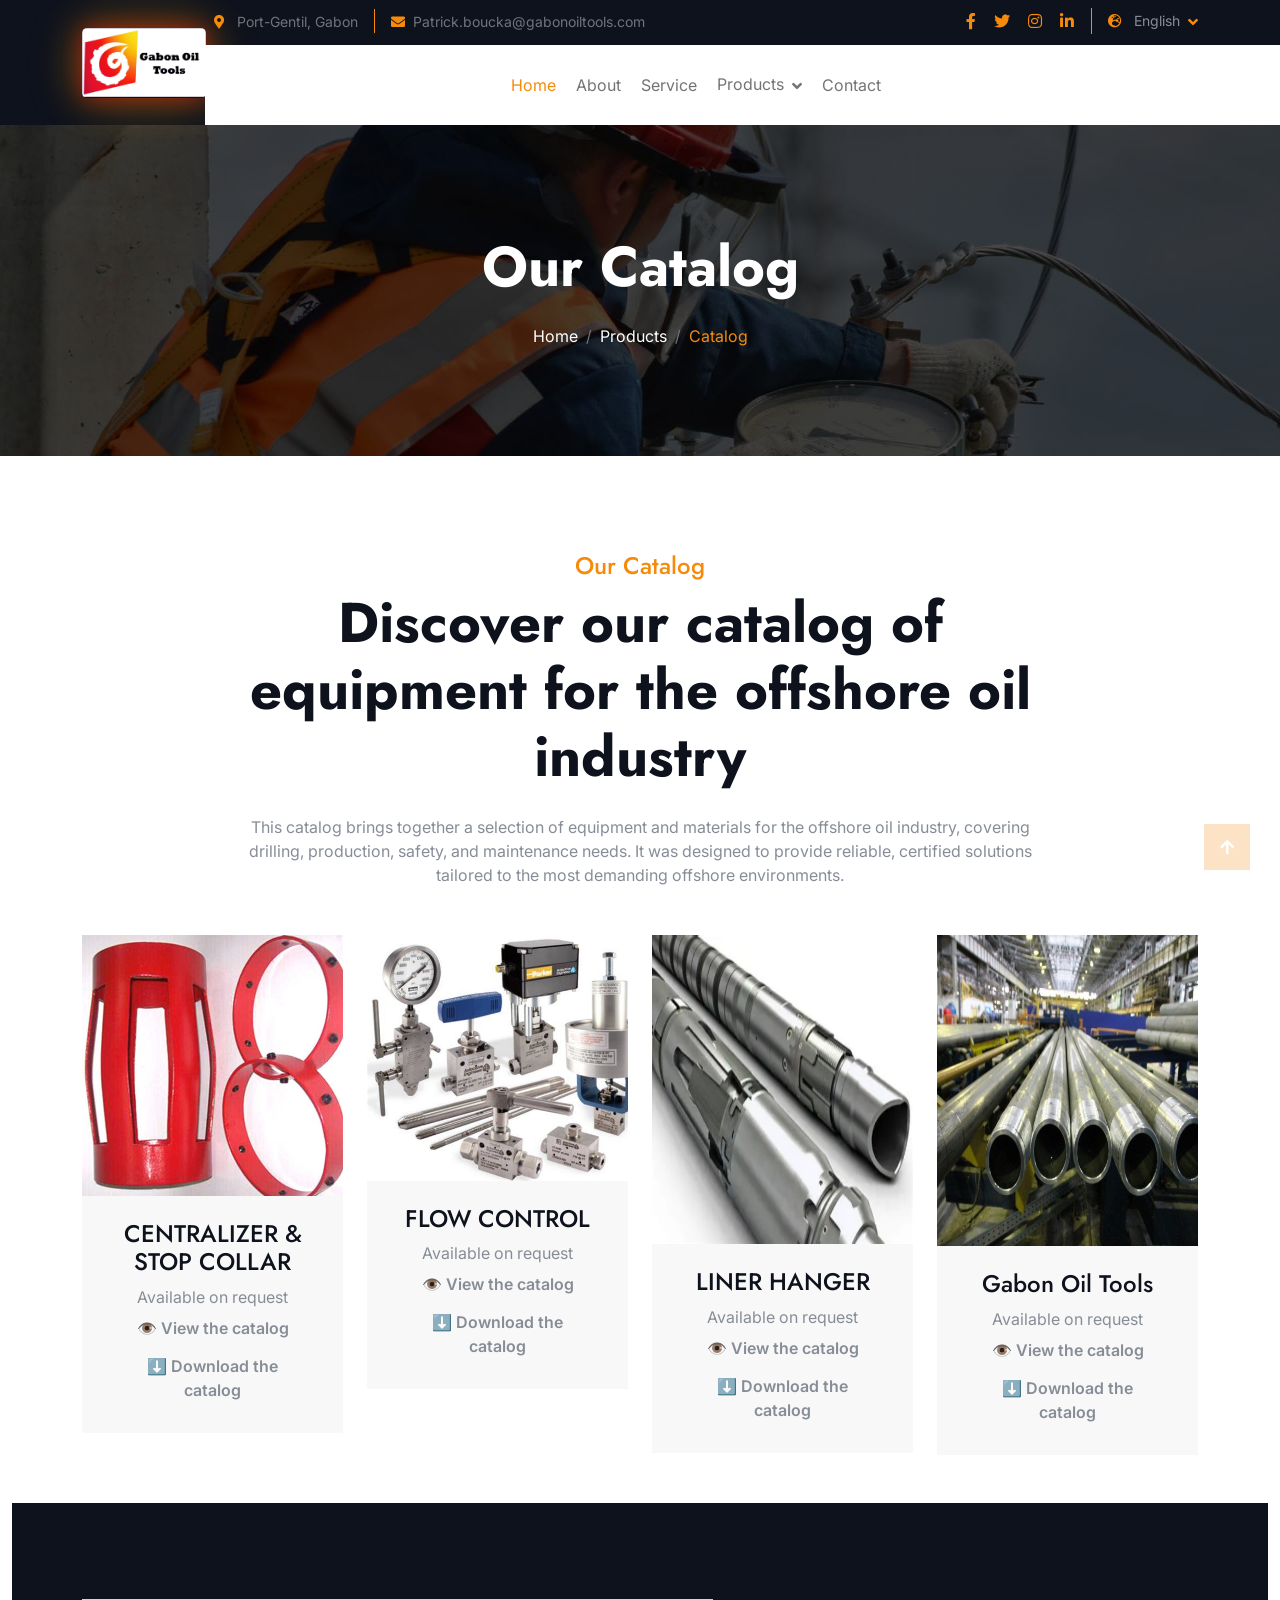
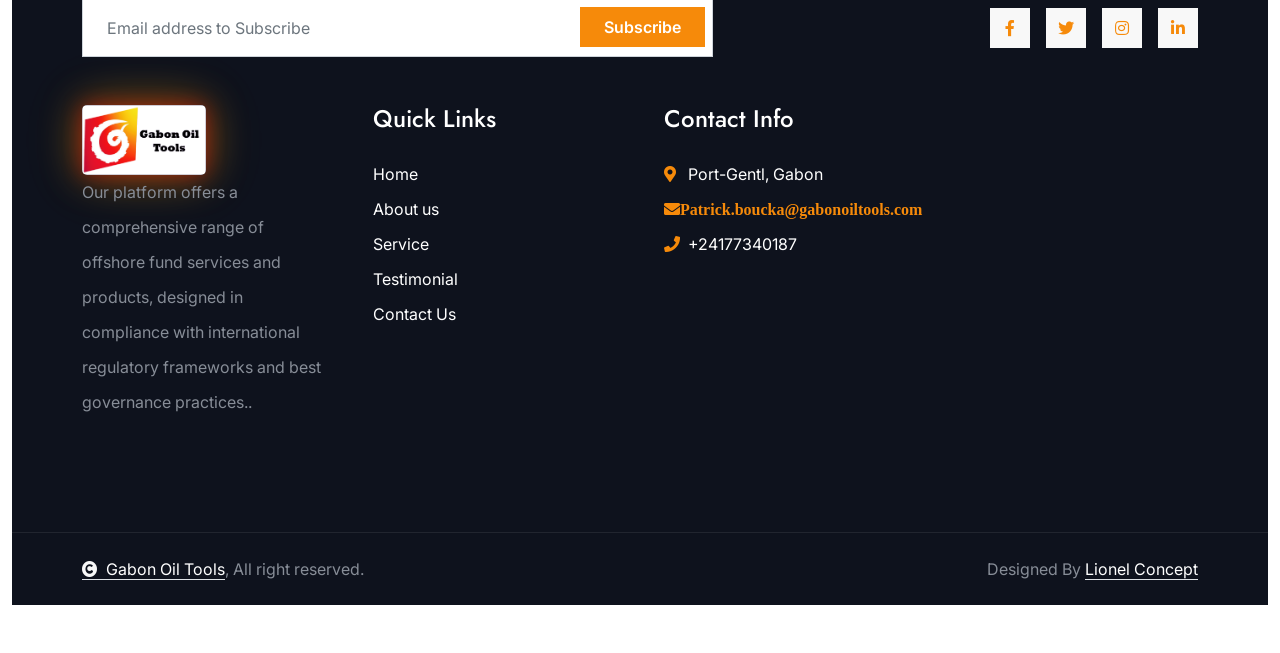
<file: team.html>
<!DOCTYPE html>
<html lang="en">

<head>
    <meta charset="utf-8">
    <title>Gabon Oil Tools</title>
    <meta content="width=device-width, initial-scale=1.0" name="viewport">
    <meta content="" name="keywords">
    <meta content="" name="description">

    <!-- Google Web Fonts -->
    <link rel="preconnect" href="https://fonts.googleapis.com">
    <link rel="preconnect" href="https://fonts.gstatic.com" crossorigin>
    <link
        href="https://fonts.googleapis.com/css2?family=Inter:wght@100..900&family=Edu+TAS+Beginner:wght@400..700&family=Jost:ital,wght@0,100..900;1,100..900&display=swap"
        rel="stylesheet">

    <!-- Icon Font Stylesheet -->
    <link rel="stylesheet" href="https://use.fontawesome.com/releases/v5.15.4/css/all.css" />
    <link href="https://cdn.jsdelivr.net/npm/bootstrap-icons@1.4.1/font/bootstrap-icons.css" rel="stylesheet">

    <!-- Libraries Stylesheet -->
    <link rel="stylesheet" href="lib/animate/animate.min.css" />
    <link href="lib/owlcarousel/assets/owl.carousel.min.css" rel="stylesheet">


    <!-- Customized Bootstrap Stylesheet -->
    <link href="css/bootstrap.min.css" rel="stylesheet">

    <!-- Template Stylesheet -->
    <link href="css/style.css" rel="stylesheet">
</head>

<body>

    <!-- Spinner Start -->
    <div id="spinner"
        class="show bg-white position-fixed translate-middle w-100 vh-100 top-50 start-50 d-flex align-items-center justify-content-center">
        <div class="spinner-border text-primary" style="width: 3rem; height: 3rem;" role="status">
            <span class="sr-only">Loading...</span>
        </div>
    </div>
    <!-- Spinner End -->



    <body>
        <!-- Navbar & Hero Start -->
        <div class="container-fluid header-top">
            <div class="container d-flex align-items-center">
                <h3 class="text-primary mb-0 d-flex align-items-center">
                    <img src="img/gtol2.png" alt="Gabon Oil Tools Logo" class="site-logo me-2">
                </h3>
                <div class="w-100 h-100">
                    <div class="topbar px-0 py-2 d-none d-lg-block" style="height: 45px;">
                        <div class="row gx-0 align-items-center">
                            <div class="col-lg-8 text-center text-lg-center mb-lg-0">
                                <div class="d-flex flex-wrap">
                                    <div class="border-end border-primary pe-3">
                                        <a href="https://www.google.com/maps?q=Port-Gentil,+Gabon" target="_blank"
                                            class="text-muted small">
                                            <i class="fas fa-map-marker-alt text-primary me-2"></i>
                                            Port-Gentil, Gabon
                                        </a>

                                    </div>
                                    <div class="ps-3">
                                        <a href="mailto:Patrick.boucka@gabonoiltools.com" class="text-muted small"><i
                                                class="fas fa-envelope text-primary me-2"></i>Patrick.boucka@gabonoiltools.com</a>
                                    </div>
                                </div>
                            </div>
                            <div class="col-lg-4 text-center text-lg-end">
                                <div class="d-flex justify-content-end">
                                    <div class="d-flex border-end border-primary pe-3">
                                        <a class="btn p-0 text-primary me-3" href="#"><i
                                                class="fab fa-facebook-f"></i></a>
                                        <a class="btn p-0 text-primary me-3" href="#"><i class="fab fa-twitter"></i></a>
                                        <a class="btn p-0 text-primary me-3" href="#"><i
                                                class="fab fa-instagram"></i></a>
                                        <a class="btn p-0 text-primary me-0" href="#"><i
                                                class="fab fa-linkedin-in"></i></a>
                                    </div>
                                    <div class="dropdown ms-3">
                                        <a href="#" class="dropdown-toggle text-white" data-bs-toggle="dropdown"><small
                                                class="text-body"><i class="fas fa-globe-europe text-primary me-2"></i>
                                                English</small></a>
                                        <div class="dropdown-menu">
                                            <a href="#" class="dropdown-item" onclick="changeLanguage('en')">English</a>
                                            <a href="#" class="dropdown-item" onclick="changeLanguage('fr')">French</a>
                                            <a href="#" class="dropdown-item" onclick="changeLanguage('es')">Spanish</a>
                                            <a href="#" class="dropdown-item" onclick="changeLanguage('ar')">Arabic</a>
                                        </div>
                                    </div>
                                </div>
                            </div>
                        </div>
                    </div>
                    <div class="nav-bar px-0 py-lg-0" style="height: 80px;">
                        <nav class="navbar navbar-expand-lg navbar-light d-flex justify-content-lg-end">
                            <a href="#" class="navbar-brand-2">
                            </a>
                            <button class="navbar-toggler" type="button" data-bs-toggle="collapse"
                                data-bs-target="#navbarCollapse">
                                <span class="fa fa-bars"></span>
                            </button>
                            <div class="collapse navbar-collapse" id="navbarCollapse">
                                <div class="navbar-nav mx-0 mx-lg-auto bg-white">
                                    <a href="index.html" class="nav-item nav-link active">Home</a>
                                    <a href="about.html" class="nav-item nav-link">About</a>
                                    <a href="service.html" class="nav-item nav-link">Service</a>
                                    <div class="nav-item dropdown">
                                        <a href="#" class="nav-link" data-bs-toggle="dropdown">
                                            <span class="dropdown-toggle">Products</span>
                                        </a>
                                        <div class="dropdown-menu">
                                            <a href="team.html" class="dropdown-item">Our Catalog</a>
                                            <a href="testimonial.html" class="dropdown-item">Testimonial</a>
                                            <a href="404.html" class="dropdown-item">404 Page</a>
                                        </div>
                                    </div>
                                    <a href="contact.html" class="nav-item nav-link">Contact</a>
                                </div>
                            </div>
                        </nav>
                    </div>
                </div>
            </div>
        </div>
        <!-- Navbar & Hero End -->

        <!-- Header Start -->
        <div class="container-fluid bg-breadcrumb">
            <div class="container text-center py-5" style="max-width: 900px;">
                <h4 class="text-white display-4 mb-4 wow fadeInDown" data-wow-delay="0.1s">Our Catalog</h4>
                <ol class="breadcrumb d-flex justify-content-center mb-0 wow fadeInDown" data-wow-delay="0.3s">
                    <li class="breadcrumb-item"><a href="index.html">Home</a></li>
                    <li class="breadcrumb-item"><a href="#">Products</a></li>
                    <li class="breadcrumb-item active text-primary">Catalog</li>
                </ol>
            </div>
        </div>
        <!-- Header End -->


        <!-- Team Start -->
        <div class="container-fluid team py-5">
            <div class="container py-5">
                <div class="d-flex flex-column mx-auto text-center mb-5 wow fadeInUp" data-wow-delay="0.2s"
                    style="max-width: 800px;">
                    <h4 class="text-primary">Our Catalog</h4>
                    <h1 class="display-4 mb-4">Discover our catalog of equipment for the offshore oil industry</h1>
                    <p class="mb-0">This catalog brings together a selection of equipment and materials for the offshore
                        oil
                        industry, covering drilling, production, safety,
                        and maintenance needs. It was designed to provide reliable,
                        certified solutions tailored to the most demanding offshore environments.</p>
                </div>
                <div class="row g-4">
                    <div class="col-md-6 col-lg-3 wow fadeInUp" data-wow-delay="0.2s">
                        <div class="team-item">
                            <div class="team-img">
                                <img src="img/Slip-on-Set-Screw-Stop-Collar-Stop-Ring-for-Casing-Centralizer.jpg"
                                    class="img-fluid w-100" alt="">
                            </div>
                            <div class="team-content bg-light text-center p-4">
                                <h4>CENTRALIZER & STOP COLLAR </h4>
                                <p class="mb-0">Available on request</p>
                                <div class="catalog-actions">
                                    <a href="img/pdf/CENTRALIZER & STOP COLLAR Catalogue.pdf" target="_blank"
                                        class="btn btn-view">
                                        👁️ View the catalog
                                    </a>
                                    <a href="img/pdf/CENTRALIZER & STOP COLLAR Catalogue.pdf" download
                                        class="btn btn-download">
                                        ⬇️ Download the catalog
                                    </a>
                                </div>

                            </div>
                        </div>
                    </div>

                    <div class="col-md-6 col-lg-3 wow fadeInUp" data-wow-delay="0.6s">
                        <div class="team-item">
                            <div class="team-img">
                                <img src="img/Flowcontrol.jpg" class="img-fluid w-100" alt="">
                            </div>
                            <div class="team-content bg-light text-center p-4">
                                <h4>FLOW CONTROL</h4>
                                <p class="mb-0">Available on request</p>
                                <div class="catalog-actions">
                                    <a href="pdf/Product Catalog - Gradwell Oilfield.pdf" target="_blank"
                                        class="btn btn-view">
                                        👁️ View the catalog
                                    </a>
                                    <a href="pdf/Product Catalog - Gradwell Oilfield.pdf" download
                                        class="btn btn-download">
                                        ⬇️ Download the catalog
                                    </a>
                                </div>

                            </div>
                        </div>
                    </div>
                    <div class="col-md-6 col-lg-3 wow fadeInUp" data-wow-delay="0.6s">
                        <div class="team-item">
                            <div class="team-img">
                                <img src="img/team-3.jpg" class="img-fluid w-100" alt="">
                            </div>
                            <div class="team-content bg-light text-center p-4">
                                <h4>LINER HANGER</h4>
                                <p class="mb-0">Available on request</p>
                                <div class="catalog-actions">
                                    <a href="pdf/FLOW CONTROL Catalogue.pdf" target="_blank" class="btn btn-view">
                                        👁️ View the catalog
                                    </a>
                                    <a href="pdf/FLOW CONTROL Catalogue.pdf" download class="btn btn-download">
                                        ⬇️ Download the catalog
                                    </a>
                                </div>

                            </div>
                        </div>
                    </div>
                    <div class="col-md-6 col-lg-3 wow fadeInUp" data-wow-delay="0.8s">
                        <div class="team-item">
                            <div class="team-img">
                                <img src="img/team-4.jpg" class="img-fluid w-100" alt="">
                            </div>
                            <div class="team-content bg-light text-center p-4">
                                <h4>Gabon Oil Tools</h4>
                                <p class="mb-0">Available on request</p>
                                <div class="catalog-actions">
                                    <a href="pdf/LINER HANGER Catalogue.pdf" target="_blank" class="btn btn-view">
                                        👁️ View the catalog
                                    </a>
                                    <a href="pdf/LINER HANGER Catalogue.pdf" download class="btn btn-download">
                                        ⬇️ Download the catalog
                                    </a>
                                </div>
                            </div>
                        </div>

                    </div>
                </div>
            </div>
            <!-- Team End -->

            <!-- Footer Start -->
            <div class="container-fluid footer bg-dark py-5 wow fadeIn" data-wow-delay="0.2s">
                <div class="container py-5">
                    <div class="row g-5 mb-5 align-items-center">
                        <div class="col-lg-7">
                            <div class="position-relative mx-auto">
                                <input class="form-control w-100 py-3 ps-4 pe-5" type="text"
                                    placeholder="Email address to Subscribe">
                                <button type="button"
                                    class="btn btn-primary position-absolute top-0 end-0 py-2 px-4 mt-2 me-2">Subscribe</button>
                            </div>
                        </div>
                        <div class="col-lg-5">
                            <div class="d-flex align-items-center justify-content-center justify-content-lg-end">
                                <a class="btn btn-light btn-md-square me-3" href=""><i
                                        class="fab fa-facebook-f"></i></a>
                                <a class="btn btn-light btn-md-square me-3" href=""><i class="fab fa-twitter"></i></a>
                                <a class="btn btn-light btn-md-square me-3" href=""><i class="fab fa-instagram"></i></a>
                                <a class="btn btn-light btn-md-square me-0" href=""><i
                                        class="fab fa-linkedin-in"></i></a>
                            </div>
                        </div>
                    </div>
                    <div class="row g-5">
                        <div class="col-md-6 col-lg-6 col-xl-3">
                            <div class="footer-item d-flex flex-column">
                                <div class="footer-item">
                                    <h3 class="text-primary mb-0 d-flex align-items-center">
                                        <img src="img/gtol2.png" alt="Gabon Oil Tools Logo" class="site-logo me-2">
                                    </h3>
                                    <p class="mb-3">Our platform offers a comprehensive range of offshore fund services
                                        and
                                        products,
                                        designed in compliance with international regulatory frameworks and best
                                        governance
                                        practices..</p>
                                </div>
                            </div>
                        </div>
                        <div class="col-md-6 col-lg-6 col-xl-3">
                            <div class="footer-item d-flex flex-column">
                                <h4 class="text-white mb-4">Quick Links</h4>
                                <a href="#"> Home</a>
                                <a href="#"> About us</a>
                                <a href="#"> Service</a>
                                <a href="#"> Testimonial</a>
                                <a href="#"> Contact Us</a>
                            </div>
                        </div>
                        <div class="col-md-6 col-lg-6 col-xl-3">
                            <div class="footer-item d-flex flex-column">
                                <h4 class="text-white mb-4">Contact Info</h4>
                                <a href="#"><i class="fa fa-map-marker-alt text-primary me-2"></i> Port-Gentl, Gabon
                                </a>
                                <a href="mailto:Patrick.boucka@gabonoiltools.com"><i
                                        class="fas fa-envelope text-primary me-2">Patrick.boucka@gabonoiltools.com</a></i>

                                <a href="tel:+24177340187"><i
                                        class="fas fa-phone text-primary me-2"></i>+24177340187</a>
                            </div>
                        </div>
                    </div>
                </div>
            </div>
            <!-- Footer End -->


            <!-- Copyright Start -->
            <div class="container-fluid copyright py-4">
                <div class="container">
                    <div class="row g-4 align-items-center">
                        <div class="col-md-6 text-center text-md-start mb-md-0">
                            <span class="text-body"><a href="#" class="border-bottom text-white"><i
                                        class="fas fa-copyright text-light me-2"></i>Gabon Oil Tools</a>, All right
                                reserved.</span>
                        </div>
                        <div class="col-md-6 text-center text-md-end text-body">
                            Designed By <a class="border-bottom text-white"
                                href="https://lionel-johnson.github.io/LionelConcept/">Lionel Concept</a>
                        </div>
                    </div>
                </div>
            </div>
            <!-- Copyright End -->


            <!-- Back to Top -->
            <a href="#" class="btn btn-primary btn-lg-square back-to-top"><i class="fa fa-arrow-up"></i></a>


            <!-- JavaScript Libraries -->
            <script src="https://ajax.googleapis.com/ajax/libs/jquery/3.6.4/jquery.min.js"></script>
            <script src="https://cdn.jsdelivr.net/npm/bootstrap@5.0.0/dist/js/bootstrap.bundle.min.js"></script>
            <script src="lib/wow/wow.min.js"></script>
            <script src="lib/easing/easing.min.js"></script>
            <script src="lib/waypoints/waypoints.min.js"></script>
            <script src="lib/owlcarousel/owl.carousel.min.js"></script>


            <!-- Template Javascript -->
            <script src="js/main.js"></script>
    </body>

</html>
</file>
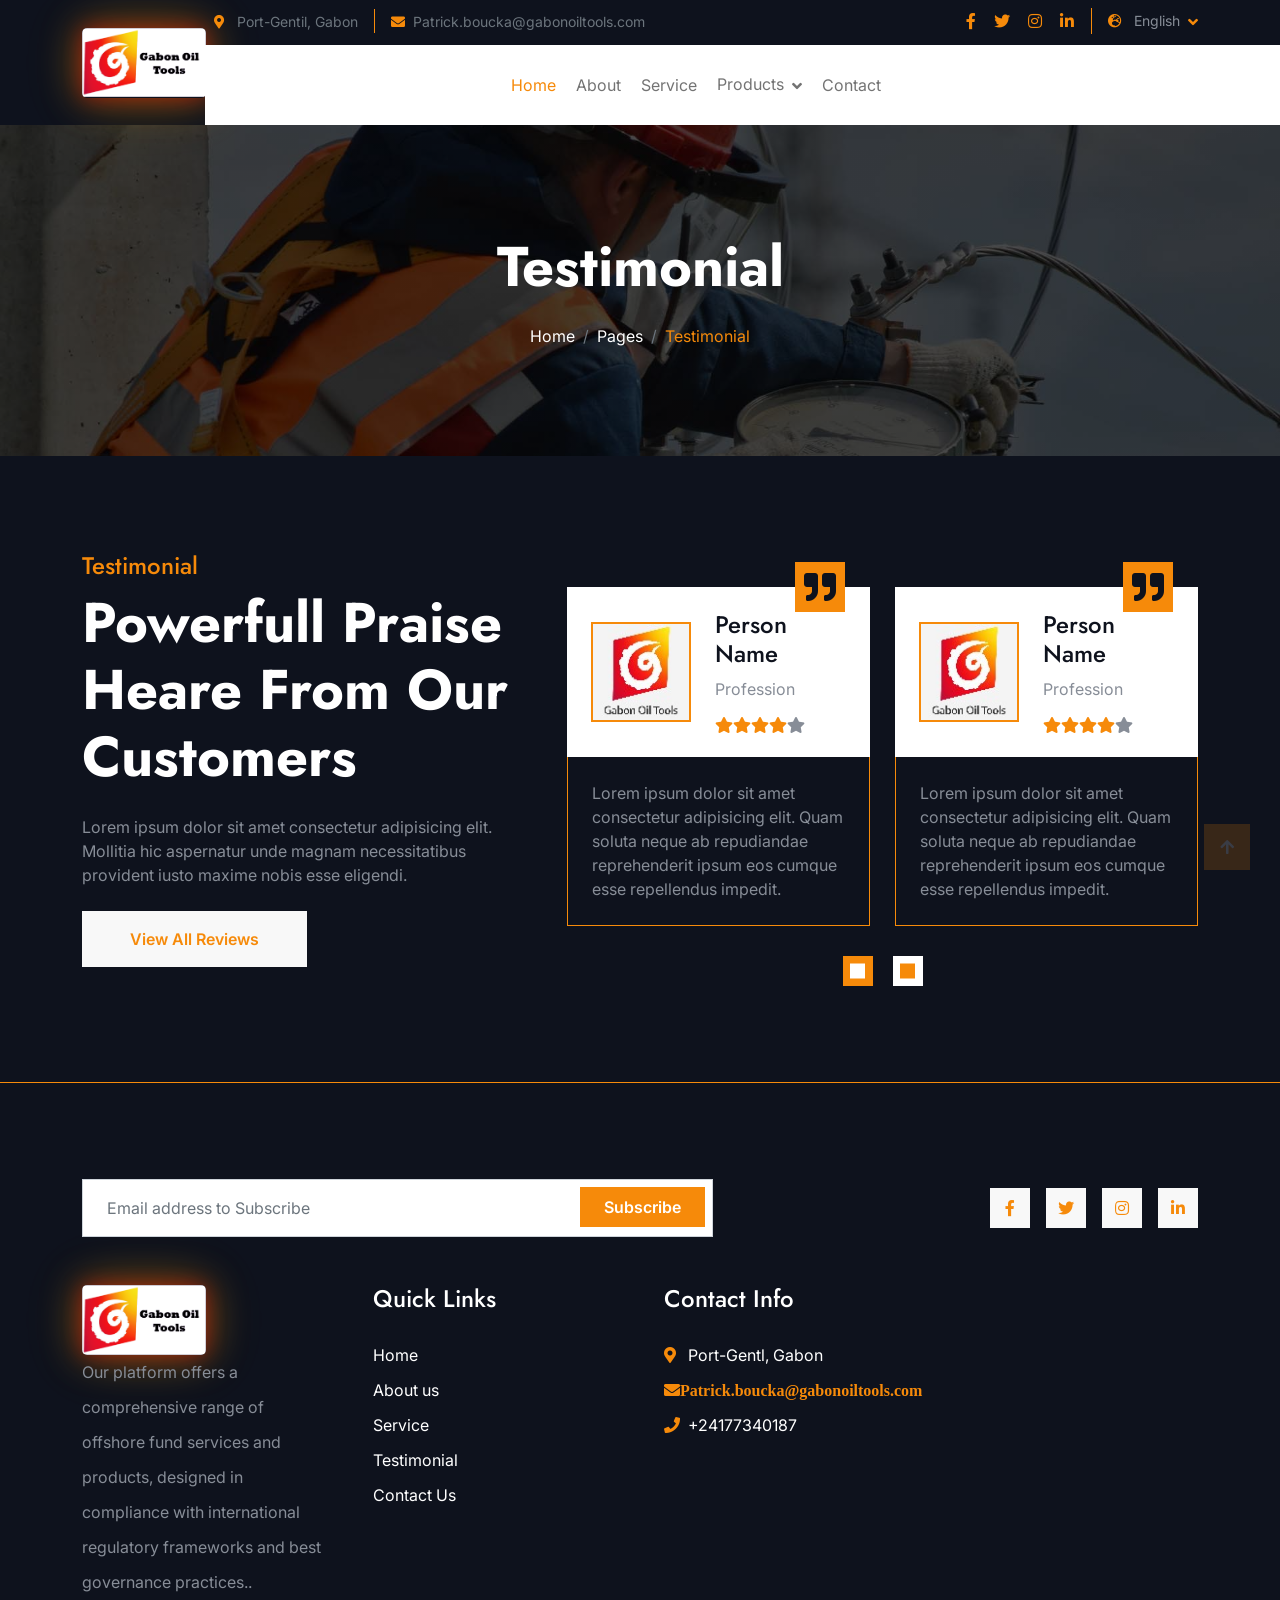
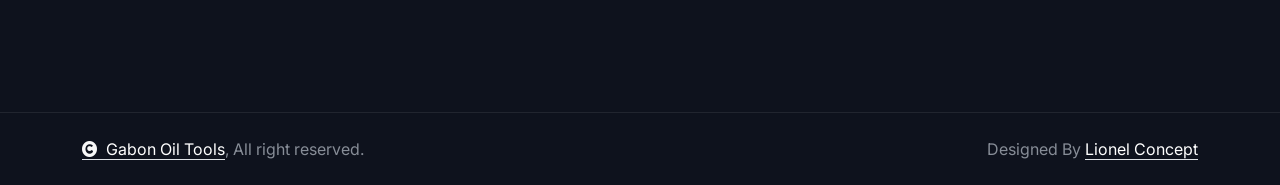
<file: testimonial.html>
<!DOCTYPE html>
<html lang="en">

<head>
    <meta charset="utf-8">
    <title>Gabon Oil Tolls</title>
    <meta content="width=device-width, initial-scale=1.0" name="viewport">
    <meta content="" name="keywords">
    <meta content="" name="description">

    <!-- Google Web Fonts -->
    <link rel="preconnect" href="https://fonts.googleapis.com">
    <link rel="preconnect" href="https://fonts.gstatic.com" crossorigin>
    <link
        href="https://fonts.googleapis.com/css2?family=Inter:wght@100..900&family=Edu+TAS+Beginner:wght@400..700&family=Jost:ital,wght@0,100..900;1,100..900&display=swap"
        rel="stylesheet">

    <!-- Icon Font Stylesheet -->
    <link rel="stylesheet" href="https://use.fontawesome.com/releases/v5.15.4/css/all.css" />
    <link href="https://cdn.jsdelivr.net/npm/bootstrap-icons@1.4.1/font/bootstrap-icons.css" rel="stylesheet">

    <!-- Libraries Stylesheet -->
    <link rel="stylesheet" href="lib/animate/animate.min.css" />
    <link href="lib/owlcarousel/assets/owl.carousel.min.css" rel="stylesheet">


    <!-- Customized Bootstrap Stylesheet -->
    <link href="css/bootstrap.min.css" rel="stylesheet">

    <!-- Template Stylesheet -->
    <link href="css/style.css" rel="stylesheet">
</head>

<body>

    <!-- Spinner Start -->
    <div id="spinner"
        class="show bg-white position-fixed translate-middle w-100 vh-100 top-50 start-50 d-flex align-items-center justify-content-center">
        <div class="spinner-border text-primary" style="width: 3rem; height: 3rem;" role="status">
            <span class="sr-only">Loading...</span>
        </div>
    </div>
    <!-- Spinner End -->



    <body>
        <!-- Navbar & Hero Start -->
        <div class="container-fluid header-top">
            <div class="container d-flex align-items-center">
                <h3 class="text-primary mb-0 d-flex align-items-center">
                    <img src="img/gtol2.png" alt="Gabon Oil Tools Logo" class="site-logo me-2">
                </h3>
                <div class="w-100 h-100">
                    <div class="topbar px-0 py-2 d-none d-lg-block" style="height: 45px;">
                        <div class="row gx-0 align-items-center">
                            <div class="col-lg-8 text-center text-lg-center mb-lg-0">
                                <div class="d-flex flex-wrap">
                                    <div class="border-end border-primary pe-3">
                                        <a href="https://www.google.com/maps?q=Port-Gentil,+Gabon" target="_blank"
                                            class="text-muted small">
                                            <i class="fas fa-map-marker-alt text-primary me-2"></i>
                                            Port-Gentil, Gabon
                                        </a>

                                    </div>
                                    <div class="ps-3">
                                        <a href="mailto:Patrick.boucka@gabonoiltools.com" class="text-muted small"><i
                                                class="fas fa-envelope text-primary me-2"></i>Patrick.boucka@gabonoiltools.com</a>
                                    </div>
                                </div>
                            </div>
                            <div class="col-lg-4 text-center text-lg-end">
                                <div class="d-flex justify-content-end">
                                    <div class="d-flex border-end border-primary pe-3">
                                        <a class="btn p-0 text-primary me-3" href="#"><i
                                                class="fab fa-facebook-f"></i></a>
                                        <a class="btn p-0 text-primary me-3" href="#"><i class="fab fa-twitter"></i></a>
                                        <a class="btn p-0 text-primary me-3" href="#"><i
                                                class="fab fa-instagram"></i></a>
                                        <a class="btn p-0 text-primary me-0" href="#"><i
                                                class="fab fa-linkedin-in"></i></a>
                                    </div>
                                    <div class="dropdown ms-3">
                                        <a href="#" class="dropdown-toggle text-white" data-bs-toggle="dropdown"><small
                                                class="text-body"><i class="fas fa-globe-europe text-primary me-2"></i>
                                                English</small></a>
                                        <div class="dropdown-menu">
                                            <a href="#" class="dropdown-item" onclick="changeLanguage('en')">English</a>
                                            <a href="#" class="dropdown-item" onclick="changeLanguage('fr')">French</a>
                                            <a href="#" class="dropdown-item" onclick="changeLanguage('es')">Spanish</a>
                                            <a href="#" class="dropdown-item" onclick="changeLanguage('ar')">Arabic</a>
                                        </div>
                                    </div>
                                </div>
                            </div>
                        </div>
                    </div>
                    <div class="nav-bar px-0 py-lg-0" style="height: 80px;">
                        <nav class="navbar navbar-expand-lg navbar-light d-flex justify-content-lg-end">
                            <a href="#" class="navbar-brand-2">
                            </a>
                            <button class="navbar-toggler" type="button" data-bs-toggle="collapse"
                                data-bs-target="#navbarCollapse">
                                <span class="fa fa-bars"></span>
                            </button>
                            <div class="collapse navbar-collapse" id="navbarCollapse">
                                <div class="navbar-nav mx-0 mx-lg-auto bg-white">
                                    <a href="index.html" class="nav-item nav-link active">Home</a>
                                    <a href="about.html" class="nav-item nav-link">About</a>
                                    <a href="service.html" class="nav-item nav-link">Service</a>
                                    <div class="nav-item dropdown">
                                        <a href="#" class="nav-link" data-bs-toggle="dropdown">
                                            <span class="dropdown-toggle">Products</span>
                                        </a>
                                        <div class="dropdown-menu">
                                            <a href="catalog.html" class="dropdown-item">Our Catalog</a>
                                            <a href="testimonial.html" class="dropdown-item">Testimonial</a>
                                            <a href="404.html" class="dropdown-item">404 Page</a>
                                        </div>
                                    </div>
                                    <a href="contact.html" class="nav-item nav-link">Contact</a>
                                </div>
                            </div>
                        </nav>
                    </div>
                </div>
            </div>
        </div>
        <!-- Navbar & Hero End -->


        <!-- Header Start -->
        <div class="container-fluid bg-breadcrumb">
            <div class="container text-center py-5" style="max-width: 900px;">
                <h4 class="text-white display-4 mb-4 wow fadeInDown" data-wow-delay="0.1s">Testimonial</h4>
                <ol class="breadcrumb d-flex justify-content-center mb-0 wow fadeInDown" data-wow-delay="0.3s">
                    <li class="breadcrumb-item"><a href="index.html">Home</a></li>
                    <li class="breadcrumb-item"><a href="#">Pages</a></li>
                    <li class="breadcrumb-item active text-primary">Testimonial</li>
                </ol>
            </div>
        </div>
        <!-- Header End -->


        <!-- Testimonial Start -->
        <div class="container-fluid testimonial bg-dark border-bottom border-primary py-5">
            <div class="container py-5">
                <div class="row g-5">
                    <div class="col-lg-6 col-xl-5 wow fadeInUp" data-wow-delay="0.2s">
                        <h4 class="text-primary">Testimonial</h4>
                        <h1 class="display-4 text-white mb-4">Powerfull Praise Heare From Our Customers</h1>
                        <p class="mb-4">Lorem ipsum dolor sit amet consectetur adipisicing elit. Mollitia hic aspernatur
                            unde magnam necessitatibus provident iusto maxime nobis esse eligendi.
                        </p>
                        <a class="btn btn-light py-3 px-5" href="#">View All Reviews</a>
                    </div>
                    <div class="col-lg-6 col-xl-7 wow fadeInUp" data-wow-delay="0.4s">
                        <div class="owl-carousel testimonial-carousel">
                            <div class="testimonial-item">
                                <div class="testimonial-quote"><i class="fa fa-quote-right fa-2x"></i>
                                </div>
                                <div class="testimonial-inner p-4">
                                    <img src="img/testimonial-1.jpg" class="img-fluid" alt="">
                                    <div class="ms-4">
                                        <h4>Person Name</h4>
                                        <p>Profession</p>
                                        <div class="d-flex text-primary">
                                            <i class="fas fa-star"></i>
                                            <i class="fas fa-star"></i>
                                            <i class="fas fa-star"></i>
                                            <i class="fas fa-star"></i>
                                            <i class="fas fa-star text-body"></i>
                                        </div>
                                    </div>
                                </div>
                                <div class="customer-text p-4">
                                    <p class="mb-0">Lorem ipsum dolor sit amet consectetur adipisicing elit. Quam soluta
                                        neque ab repudiandae reprehenderit ipsum eos cumque esse repellendus impedit.
                                    </p>
                                </div>
                            </div>
                            <div class="testimonial-item">
                                <div class="testimonial-quote"><i class="fa fa-quote-right fa-2x"></i>
                                </div>
                                <div class="testimonial-inner p-4">
                                    <img src="img/testimonial-2.jpg" class="img-fluid" alt="">
                                    <div class="ms-4">
                                        <h4>Person Name</h4>
                                        <p>Profession</p>
                                        <div class="d-flex text-primary">
                                            <i class="fas fa-star"></i>
                                            <i class="fas fa-star"></i>
                                            <i class="fas fa-star"></i>
                                            <i class="fas fa-star"></i>
                                            <i class="fas fa-star text-body"></i>
                                        </div>
                                    </div>
                                </div>
                                <div class="customer-text p-4">
                                    <p class="mb-0">Lorem ipsum dolor sit amet consectetur adipisicing elit. Quam soluta
                                        neque ab repudiandae reprehenderit ipsum eos cumque esse repellendus impedit.
                                    </p>
                                </div>
                            </div>
                            <div class="testimonial-item">
                                <div class="testimonial-quote"><i class="fa fa-quote-right fa-2x"></i>
                                </div>
                                <div class="testimonial-inner p-4">
                                    <img src="img/testimonial-3.jpg" class="img-fluid" alt="">
                                    <div class="ms-4">
                                        <h4>Person Name</h4>
                                        <p>Profession</p>
                                        <div class="d-flex text-primary">
                                            <i class="fas fa-star"></i>
                                            <i class="fas fa-star"></i>
                                            <i class="fas fa-star"></i>
                                            <i class="fas fa-star"></i>
                                            <i class="fas fa-star text-body"></i>
                                        </div>
                                    </div>
                                </div>
                                <div class="customer-text p-4">
                                    <p class="mb-0">Lorem ipsum dolor sit amet consectetur adipisicing elit. Quam soluta
                                        neque ab repudiandae reprehenderit ipsum eos cumque esse repellendus impedit.
                                    </p>
                                </div>
                            </div>
                        </div>
                    </div>
                </div>
            </div>
        </div>
        <!-- Testimonial End -->

        <!-- Footer Start -->
        <div class="container-fluid footer bg-dark py-5 wow fadeIn" data-wow-delay="0.2s">
            <div class="container py-5">
                <div class="row g-5 mb-5 align-items-center">
                    <div class="col-lg-7">
                        <div class="position-relative mx-auto">
                            <input class="form-control w-100 py-3 ps-4 pe-5" type="text"
                                placeholder="Email address to Subscribe">
                            <button type="button"
                                class="btn btn-primary position-absolute top-0 end-0 py-2 px-4 mt-2 me-2">Subscribe</button>
                        </div>
                    </div>
                    <div class="col-lg-5">
                        <div class="d-flex align-items-center justify-content-center justify-content-lg-end">
                            <a class="btn btn-light btn-md-square me-3" href=""><i class="fab fa-facebook-f"></i></a>
                            <a class="btn btn-light btn-md-square me-3" href=""><i class="fab fa-twitter"></i></a>
                            <a class="btn btn-light btn-md-square me-3" href=""><i class="fab fa-instagram"></i></a>
                            <a class="btn btn-light btn-md-square me-0" href=""><i class="fab fa-linkedin-in"></i></a>
                        </div>
                    </div>
                </div>
                <div class="row g-5">
                    <div class="col-md-6 col-lg-6 col-xl-3">
                        <div class="footer-item d-flex flex-column">
                            <div class="footer-item">
                                <h3 class="text-primary mb-0 d-flex align-items-center">
                                    <img src="img/gtol2.png" alt="Gabon Oil Tools Logo" class="site-logo me-2">
                                </h3>
                                <p class="mb-3">Our platform offers a comprehensive range of offshore fund services and
                                    products,
                                    designed in compliance with international regulatory frameworks and best governance
                                    practices..</p>
                            </div>
                        </div>
                    </div>
                    <div class="col-md-6 col-lg-6 col-xl-3">
                        <div class="footer-item d-flex flex-column">
                            <h4 class="text-white mb-4">Quick Links</h4>
                            <a href="#"> Home</a>
                            <a href="#"> About us</a>
                            <a href="#"> Service</a>
                            <a href="#"> Testimonial</a>
                            <a href="#"> Contact Us</a>
                        </div>
                    </div>
                    <div class="col-md-6 col-lg-6 col-xl-3">
                        <div class="footer-item d-flex flex-column">
                            <h4 class="text-white mb-4">Contact Info</h4>
                            <a href="#"><i class="fa fa-map-marker-alt text-primary me-2"></i> Port-Gentl, Gabon
                            </a>
                            <a href="mailto:Patrick.boucka@gabonoiltools.com"><i
                                    class="fas fa-envelope text-primary me-2">Patrick.boucka@gabonoiltools.com</a></i>

                            <a href="tel:+24177340187"><i class="fas fa-phone text-primary me-2"></i>+24177340187</a>
                        </div>
                    </div>
                </div>
            </div>
        </div>
        <!-- Footer End -->


        <!-- Copyright Start -->
        <div class="container-fluid copyright py-4">
            <div class="container">
                <div class="row g-4 align-items-center">
                    <div class="col-md-6 text-center text-md-start mb-md-0">
                        <span class="text-body"><a href="#" class="border-bottom text-white"><i
                                    class="fas fa-copyright text-light me-2"></i>Gabon Oil Tools</a>, All right
                            reserved.</span>
                    </div>
                    <div class="col-md-6 text-center text-md-end text-body">
                        Designed By <a class="border-bottom text-white"
                            href="https://lionel-johnson.github.io/LionelConcept/">Lionel Concept</a>
                    </div>
                </div>
            </div>
        </div>
        <!-- Copyright End -->








        <!-- Back to Top -->
        <a href="#" class="btn btn-primary btn-lg-square back-to-top"><i class="fa fa-arrow-up"></i></a>


        <!-- JavaScript Libraries -->
        <script src="https://ajax.googleapis.com/ajax/libs/jquery/3.6.4/jquery.min.js"></script>
        <script src="https://cdn.jsdelivr.net/npm/bootstrap@5.0.0/dist/js/bootstrap.bundle.min.js"></script>
        <script src="lib/wow/wow.min.js"></script>
        <script src="lib/easing/easing.min.js"></script>
        <script src="lib/waypoints/waypoints.min.js"></script>
        <script src="lib/owlcarousel/owl.carousel.min.js"></script>


        <!-- Template Javascript -->
        <script src="js/main.js"></script>
    </body>

</html>
</file>
<file: css/style.css>
:root {
    --bg-main: #0b0f14;
    --bg-section: #111827;
    --text-main: #e5e7eb;

    --red-oil: #c4161c;
    --orange-oil: #f97316;
    --yellow-oil: #facc15;

    --gradient: linear-gradient(135deg, #c4161c, #f97316, #facc15);
}

/*** Spinner Start ***/
#spinner {
    opacity: 0;
    visibility: hidden;
    transition: opacity .5s ease-out, visibility 0s linear .5s;
    z-index: 99999;
}

#spinner.show {
    transition: opacity .5s ease-out, visibility 0s linear 0s;
    visibility: visible;
    opacity: 1;
}

/*** Spinner End ***/

.back-to-top {
    position: fixed;
    right: 30px;
    bottom: 30px;
    transition: 0.5s;
    z-index: 99;
}


/*** Button Start ***/
.btn {
    font-weight: 600;
    transition: .5s;
}

.btn-square {
    width: 32px;
    height: 32px;
}

.btn-sm-square {
    width: 34px;
    height: 34px;
}

.btn-md-square {
    width: 40px;
    height: 40px;
}

.btn-lg-square {
    width: 46px;
    height: 46px;
}

.btn-xl-square {
    width: 56px;
    height: 56px;
}

.btn-square,
.btn-sm-square,
.btn-md-square,
.btn-lg-square,
.btn-xl-square {
    padding: 0;
    display: flex;
    align-items: center;
    justify-content: center;
    font-weight: normal;
}

.btn.btn-primary {
    color: var(--bs-white);
    border: none;
}

.btn.btn-primary:hover {
    background: var(--bs-dark);
    color: var(--bs-white);
}

.btn.btn-light {
    color: var(--bs-primary);
    border: none;
}

.btn.btn-light:hover {
    color: var(--bs-white);
    background: var(--bs-primary);
}

/*** Navbar Start ***/
.header-top .topbar .dropdown-toggle::after {
    border: none;
    content: "\f107";
    font-family: "Font Awesome 5 Free";
    font-weight: 600;
    vertical-align: middle;
    margin-left: 8px;
    color: var(--bs-primary);
}

.header-top .topbar .dropdown .dropdown-menu {
    transform: rotateX(0deg);
    visibility: visible;
    background: var(--bs-light);
    padding-top: 12px;
    border: 0;
    transition: .5s;
    opacity: 1;
}

.header-top {
    height: 125px;
    position: relative;
}

.header-top::after {
    content: "";
    position: absolute;
    overflow: hidden;
    width: 50%;
    height: 100%;
    top: 0;
    left: 0;
    background: var(--bs-dark);
    z-index: 1;
}

.header-top .container {
    position: relative;
    z-index: 999;
}

@media (min-width: 992px) {
    .header-top::before {
        content: "";
        position: absolute;
        overflow: hidden;
        width: 100%;
        height: 45px;
        top: 0;
        right: 0;
        background: var(--bs-dark);
        z-index: -1;
    }

    .navbar-brand-2 {
        display: none;
    }
}

.site-logo {
    height: 70px;
    width: auto;
    border-radius: 5px;
    object-fit: contain;
    box-shadow:
        0 0 20px rgba(255, 0, 0, 0.4),
        0 0 40px rgba(255, 140, 0, 0.4),
        0 0 60px rgba(255, 200, 0, 0.2);
    margin-right: 20px;

}

.header-top h1 {
    white-space: nowrap;
}

.header-top .navbar-brand {
    margin-right: 90px;

}


@media (max-width: 991px) {
    .header-top {
        max-height: 80px;
    }

    .navbar {
        justify-content: space-between;
    }

    .header-top .container {
        max-height: 80px;
    }

    .navbar-brand {
        display: none;
    }

    .navbar-brand-2 {
        position: relative;
        overflow: hidden;
        width: 200px;
        height: 100%;
        padding: 0;
        display: flex;
        align-items: center;
        z-index: 99;
    }

    .navbar-brand-2::before {
        content: "";
        position: absolute;
        overflow: hidden;
        width: 100%;
        height: 600px;
        top: -200px;
        right: 18px;
        background: var(--bs-dark);
        transform: rotate(-18deg);
        z-index: -1;
    }

    .navbar-brand-2::after {
        content: "";
        position: absolute;
        overflow: hidden;
        width: 5px;
        height: 600px;
        top: -200px;
        right: 18px;
        background: var(--bs-primary);
        transform: rotate(-18deg);
        z-index: -1;
    }

    .navbar.navbar-light {
        height: 100%;
        padding: 0;
    }

    .navbar .navbar-collapse {
        margin-top: -20px;
    }

}

.nav-bar .navbar {
    height: 100%;
    background: var(--bs-white);
    position: relative;
    z-index: 9;
}

.navbar-light .navbar-brand img {
    max-height: 60px;
    transition: .5s;
}

.nav-bar .navbar-light .navbar-brand img {
    max-height: 50px;
}

.navbar .navbar-nav .nav-item .nav-link {
    padding: 0;
}

.navbar .navbar-nav .nav-item {
    display: flex;
    align-items: center;
    padding: 0;
    margin-right: 20px;
}

.navbar-light .navbar-nav .nav-item:hover,
.navbar-light .navbar-nav .nav-item.active,
.navbar-light .navbar-nav .nav-item:hover .nav-link,
.navbar-light .navbar-nav .nav-item.active .nav-link {
    color: var(--bs-primary);
}

@media (max-width: 991px) {
    .navbar {
        padding: 20px 0;
    }

    .navbar .navbar-nav .nav-link {
        padding: 0;
    }

    .navbar .navbar-nav .nav-item {
        display: flex;
        padding: 12px;
        flex-direction: column;
        justify-content: start;
        align-items: start;
    }

    .navbar .navbar-nav .nav-btn {
        display: flex;
        justify-content: start;
    }

    .navbar .navbar-nav {
        width: 100%;
        display: flex;
        margin-top: 20px;
        padding-bottom: 20px;
        margin-left: 50px;
        background: var(--bs-light);
    }

    .navbar .navbar-nav .nav-btn {
        display: flex;
        flex-direction: column;
    }

    .navbar .navbar-nav .nav-btn a.btn {
        margin-right: 15px;
    }

    .navbar.navbar-expand-lg .navbar-toggler {
        padding: 8px 15px;
        border: 1px solid var(--bs-primary);
        color: var(--bs-primary);
    }
}

.navbar .dropdown-toggle::after {
    border: none;
    content: "\f107";
    font-family: "Font Awesome 5 Free";
    font-weight: 600;
    vertical-align: middle;
    margin-left: 8px;
}

.dropdown .dropdown-menu .dropdown-item:hover {
    background: var(--bs-primary);
    color: var(--bs-white);
}

@media (min-width: 992px) {
    .nav-bar .navbar::before {
        position: absolute;
        content: "";
        width: 50px;
        height: 100%;
        top: 0;
        left: -9px;
        background: var(--bs-white);
    }

    .navbar .nav-btn {
        display: flex;
        align-items: center;
        justify-content: end;
    }

    .navbar .navbar-nav {
        width: 100%;
        display: flex;
        justify-content: center;
        align-items: center;
        background: var(--bs-light);
        border-radius: 10px;
        margin-left: 25px;
    }

    .navbar .navbar-nav .nav-btn {
        width: 100%;
        display: flex;
        margin-left: auto;
    }

    .navbar .nav-item .dropdown-menu {
        display: block;
        visibility: hidden;
        top: 100%;
        transform: rotateX(-75deg);
        transform-origin: 0% 0%;
        border: 0;
        transition: .5s;
        opacity: 0;
    }

    .navbar .nav-item:hover .dropdown-menu {
        transform: rotateX(0deg);
        visibility: visible;
        margin-top: 19px;
        background: var(--bs-white);
        transition: .5s;
        opacity: 1;
    }



    .header-top .navbar-brand {
        position: relative;
        overflow: visible;
        padding: 25px 20px 25px 0;
        /* réduit la bande blanche */
        z-index: 99;
        padding: 0 !important;
        margin: 0 !important;
        display: flex;
        align-items: center;
    }



    .navbar-brand::before {
        content: "";
        position: absolute;
        overflow: hidden;
        width: 200px;
        height: 600px;
        top: -200px;
        right: 18px;
        background: var(--bs-dark);
        transform: rotate(-18deg);
        z-index: -1;
    }

    .navbar-brand::after {
        content: "";
        position: absolute;
        overflow: hidden;
        width: 5px;
        height: 600px;
        top: -200px;
        right: 18px;
        background: var(--bs-primary);
        transform: rotate(-18deg);
        z-index: -1;
    }
}

/*** Navbar End ***/


/*** Carousel Hero Header Start ***/
.hero-section {
    background-image: url(../img/about-2.jpg);
    background-repeat: no-repeat;
    background-position: center center;
    background-size: cover;
    width: 100%;
    height: 700px;
    display: flex;
    align-items: center;
    position: relative;
}

.hero-bg-half-1 {
    background-image: url(../img/product3.png);
    clip-path: polygon(37% 0%, 100% 0%, 100% 100%, 0% 100%);
    filter: grayscale(10%);
    transform: scale(100% - 50%);
    background-position: center right;
    background-repeat: no-repeat;
    background-size: cover;
    position: absolute;
    width: 58%;
    height: 100%;
    right: 0;
    top: 0;
}

.hero-bg-half-2 {
    background-image: url(../img/wellhead-1024x768.jpg);
    clip-path: polygon(37% 0%, 100% 0%, 100% 100%, 0% 100%);
    filter: grayscale(10%);
    transform: scale(100% - 50%);
    background-position: center right;
    background-repeat: no-repeat;
    background-size: cover;
    position: absolute;
    width: 58%;
    height: 100%;
    right: 0;
    top: 0;
}

.hero-shape-1 {
    background-color: var(--bs-primary);
    width: 150px;
    height: 50%;
    position: absolute;
    left: 54%;
    top: 0;
    transform: translateY(-50%) skew(-26deg, 0deg);
    position: relative;
}

.hero-shape-1:before {
    background-color: var(--bs-dark);
    content: "";
    width: 50%;
    height: 80%;
    position: absolute;
    right: 0;
    top: 0;
}

.hero-shape-2 {
    background-color: var(--bs-dark);
    width: 150px;
    height: 50%;
    position: absolute;
    right: -43%;
    bottom: 0;
    transform: translateY(50%) skew(-25deg, 0deg);
    position: relative;
    z-index: 1;
}

.hero-shape-2::after {
    background-color: var(--bs-primary);
    content: "";
    width: 75px;
    height: 80%;
    position: absolute;
    right: 0;
    bottom: 0;
}

/*** Carousel Hero Header Start ***/
.header-carousel .header-carousel-item {
    height: 700px;
}

.header-carousel .owl-nav .owl-prev,
.header-carousel .owl-nav .owl-next {
    position: absolute;
    width: 60px;
    height: 60px;
    background: var(--bs-white);
    color: var(--bs-primary);
    font-size: 26px;
    display: flex;
    align-items: center;
    justify-content: center;
    transition: 0.5s;
}

.header-carousel .owl-nav .owl-prev {
    bottom: 30px;
    left: 0;
}

.header-carousel .owl-nav .owl-next {
    bottom: 30px;
    right: 0;
}

.header-carousel .owl-nav .owl-prev:hover,
.header-carousel .owl-nav .owl-next:hover {
    box-shadow: inset 0 0 65px 0 var(--bs-primary);
    color: var(--bs-dark);
}

.header-carousel .header-carousel-item .carousel-caption {
    position: absolute;
    width: 100%;
    height: 100%;
    left: 0;
    bottom: 0;
    background: rgba(0, 0, 0, .2);
    display: flex;
    align-items: center;
    z-index: 9;
}

@media (max-width: 991px) {
    .header-carousel .header-carousel-item .carousel-caption {
        padding-top: 45px;
    }

    .header-carousel.owl-carousel,
    .header-carousel .header-carousel-item {
        height: 700px;
    }
}

/*** Carousel Hero Header End ***/


/*** Single Page Hero Header Start ***/
.bg-breadcrumb {
    position: relative;
    overflow: hidden;
    background: linear-gradient(rgba(0, 0, 0, 0.7), rgba(0, 0, 0, 0.7)), url(../img/banner-img.jpg);
    background-position: center center;
    background-repeat: no-repeat;
    background-size: cover;
    padding: 60px 0 60px 0;
    transition: 0.5s;
}

.bg-breadcrumb .breadcrumb {
    position: relative;
}

.bg-breadcrumb .breadcrumb .breadcrumb-item a {
    color: var(--bs-white);
}

/*** Single Page Hero Header End ***/

/*** Service Start ***/
.service .nav .nav-item {
    width: 75%;
    border: 1px solid var(--bs-primary);
    background: var(--bs-light);
}

.service .nav .nav-item a {
    display: flex;
    justify-content: center;
}


.owl-stage-outer {
    margin-right: -1px;
}

.service .nav-item a.active {
    background: var(--bs-primary);
}

.service .nav-item a span {
    color: var(--bs-dark);
}

.service .nav-item a.active span {
    color: var(--bs-white);
}

.service-carousel .owl-nav .owl-prev,
.service-carousel .owl-nav .owl-next {
    position: absolute;
    padding: 10px 35px;
    border: 1px solid var(--bs-primary);
    color: var(--bs-dark);
    background: var(--bs-light);
    transition: 0.5s;
}

.service-carousel .owl-nav .owl-prev:hover,
.service-carousel .owl-nav .owl-next:hover {
    background: var(--bs-primary);
    color: var(--bs-white);
}

@media (min-width: 992px) {
    .service-carousel .owl-nav .owl-prev {
        top: 0;
        left: -115px;
    }

    .service-carousel .owl-nav .owl-next {
        bottom: 0;
        left: -115px;
    }
}

@media (max-width: 991px) {
    .owl-stage-outer {
        margin-bottom: 70px;
    }

    .service-carousel .owl-nav .owl-prev {
        bottom: -70px;
        left: 0;
    }

    .service-carousel .owl-nav .owl-next {
        bottom: -70px;
        right: 0;
    }

    .service .nav {
        display: flex;
        justify-content: center;
    }
}

/*** Service End ***/

/*** catalog Start ***/
.catalog .catalog-item .catalog-img {
    position: relative;
    overflow: hidden;
}

.catalog .catalog-item .catalog-img img {
    transition: 0.5s;
}

.catalog .catalog-item:hover .catalog-img img {
    transform: scale(1.1);
}

.catalog .catalog-item .catalog-img .catalog-icon {
    position: absolute;
    bottom: 20px;
    right: -100%;
    z-index: 9;
    transition: 0.5s;
}

.catalog .catalog-item:hover .catalog-img .catalog-icon {
    right: 25px;
}

.catalog .catalog-item .catalog-img::after {
    content: "";
    position: absolute;
    width: 100%;
    height: 0;
    top: 0;
    left: 0;
    background: rgba(246, 138, 10, .2);
    transition: 0.5s;
    z-index: 1;
}

.catalog .catalog-item:hover .catalog-img::after {
    height: 100%;
}

.catalog .catalog-item .catalog-content {
    transition: 0.5s;
}

.catalog .catalog-item:hover .catalog-content {
    box-shadow: 0 0 20px rgba(0, 0, 0, .2);
}

/*** catalog End ***/

/*** Testimonial Start ***/
.testimonial-carousel .owl-stage-outer {
    margin-right: -1px;
}

.testimonial .testimonial-item {
    position: relative;
    margin-top: 35px;
}

.testimonial .testimonial-item .customer-text {
    border: 1px solid var(--bs-primary);
    border-top: none;
}

.testimonial .testimonial-item .testimonial-quote {
    position: absolute;
    width: 50px;
    height: 50px;
    top: 0;
    right: 25px;
    transform: translateY(-50%);
    color: var(--bs-dark);
    background: var(--bs-primary);
    display: flex;
    align-items: center;
    justify-content: center;
}

.testimonial .testimonial-item .testimonial-inner {
    display: flex;
    align-items: center;
    background: var(--bs-white);
}

.testimonial .testimonial-item .testimonial-inner img {
    width: 100px;
    height: 100px;
    border: 2px solid var(--bs-primary);
}

.testimonial-carousel .owl-dots {
    display: flex;
    align-items: center;
    justify-content: center;
    text-align: center;
}

.testimonial-carousel .owl-dots .owl-dot {
    width: 30px;
    height: 30px;
    margin: 30px 10px 0 10px;
    background: var(--bs-white);
    transition: 0.5s;
}

@media (max-width: 991px) {
    .testimonial-carousel .owl-dots .owl-dot {
        margin: 0 10px 0 10px;
    }
}

.testimonial-carousel .owl-dots .owl-dot.active {
    width: 30px;
    height: 30px;
    background: var(--bs-primary);
    transition: 0.5s;
}

.testimonial-carousel .owl-dots .owl-dot span {
    position: relative;
    margin-top: 50%;
    margin-left: 50%;
    transform: translate(-50%, -50%);
    margin-right: -1px;
    display: flex;
    align-items: center;
    justify-content: center;
    text-align: center;
}

.testimonial-carousel .owl-dots .owl-dot.active span::after {
    background: var(--bs-white);
}

.testimonial-carousel .owl-dots .owl-dot span::after {
    content: "";
    width: 15px;
    height: 15px;
    position: absolute;
    top: 50%;
    left: 0;
    transform: translateY(-50%);
    display: flex;
    align-items: center;
    justify-content: center;
    text-align: center;
    background: var(--bs-primary);
    transition: 0.5s;
}

/*** Testimonial End ***/

/*** Footer Start ***/
.footer {
    background: var(--bs-dark);
}

.footer .footer-item a {
    line-height: 35px;
    color: var(--bs-white);
    transition: 0.5s;
}

.footer .footer-item p {
    line-height: 35px;
}

.footer .footer-item a:hover {
    letter-spacing: 1px;
    color: var(--bs-primary);
}

.footer .footer-item .footer-btn a {
    transition: 0.5s;
}

.footer .footer-item .footer-btn a:hover {
    background: var(--bs-white);
}

.footer .footer-item .footer-btn a:hover {
    color: var(--bs-primary);
}

/*** Footer End ***/

/*** copyright Start ***/
.copyright {
    border-top: 1px solid rgba(255, 255, 255, 0.08);
    background: var(--bs-dark);
}

/*** copyright end ***/


/*** whatsapp start ***/

/* WhatsApp flottant */
.whatsapp-float {
    position: fixed;
    width: 60px;
    height: 60px;
    bottom: 25px;
    right: 25px;
    background-color: #25D366;
    border-radius: 50%;
    box-shadow: 0 4px 12px rgba(0, 0, 0, 0.3);
    display: flex;
    align-items: center;
    justify-content: center;
    z-index: 1000;
    transition: transform 0.3s ease, box-shadow 0.3s ease;
}

.whatsapp-float img {
    width: 35px;
    height: 35px;
}

.whatsapp-float:hover {
    transform: scale(1.1);
    box-shadow: 0 6px 16px rgba(0, 0, 0, 0.4);
}


/*** whatsapp end ***/
</file>
